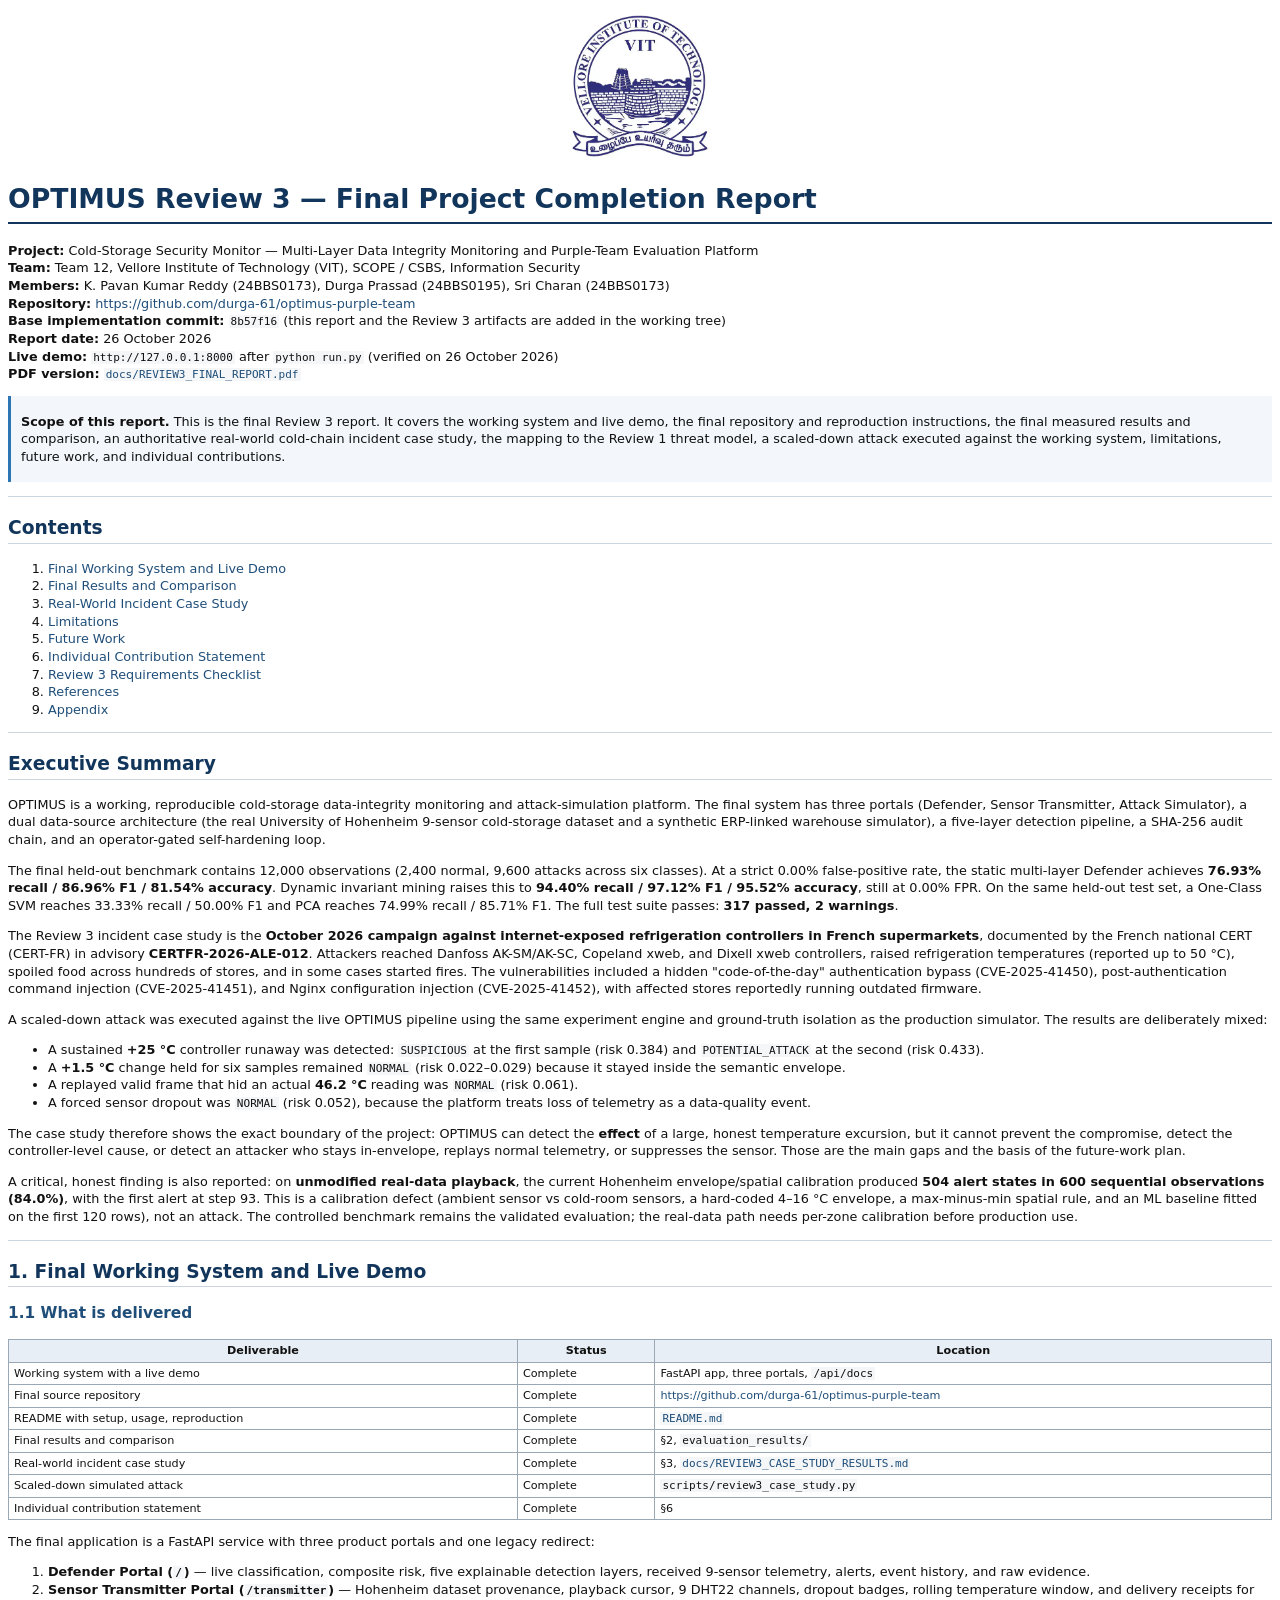
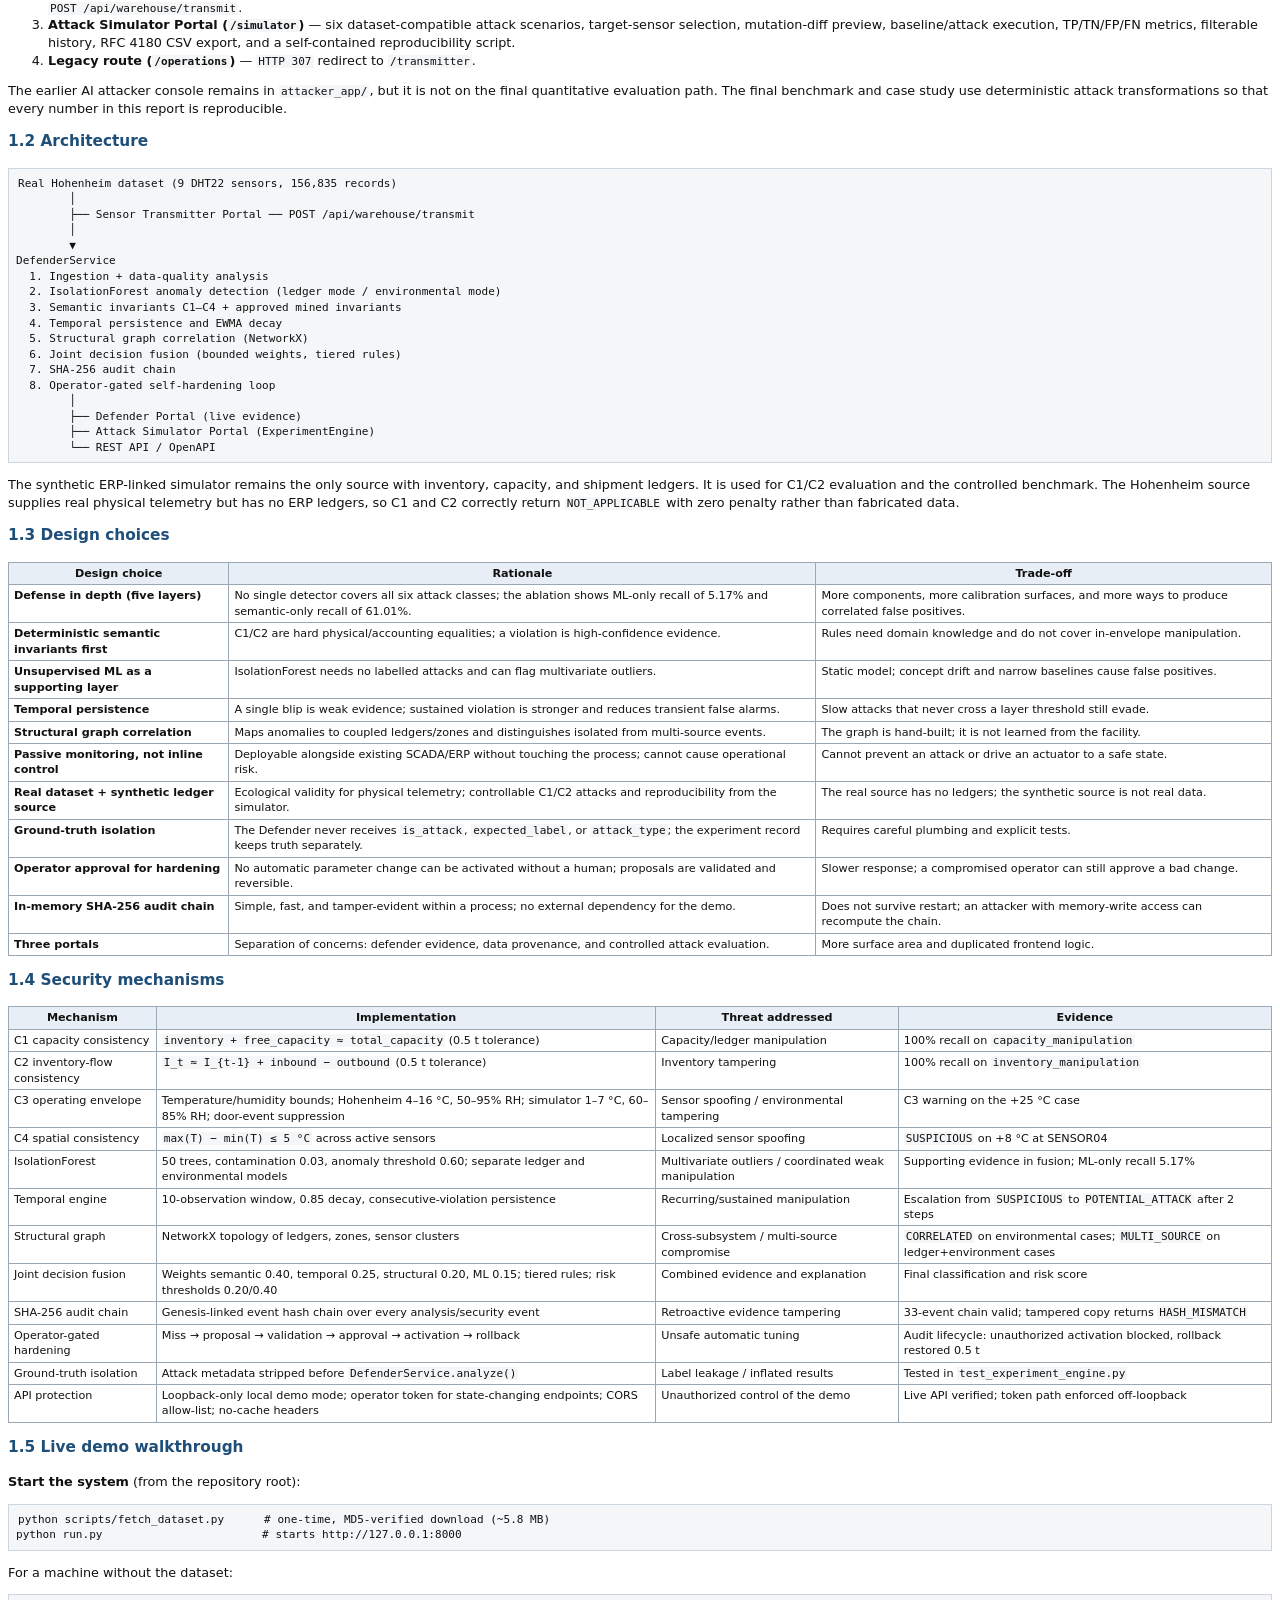
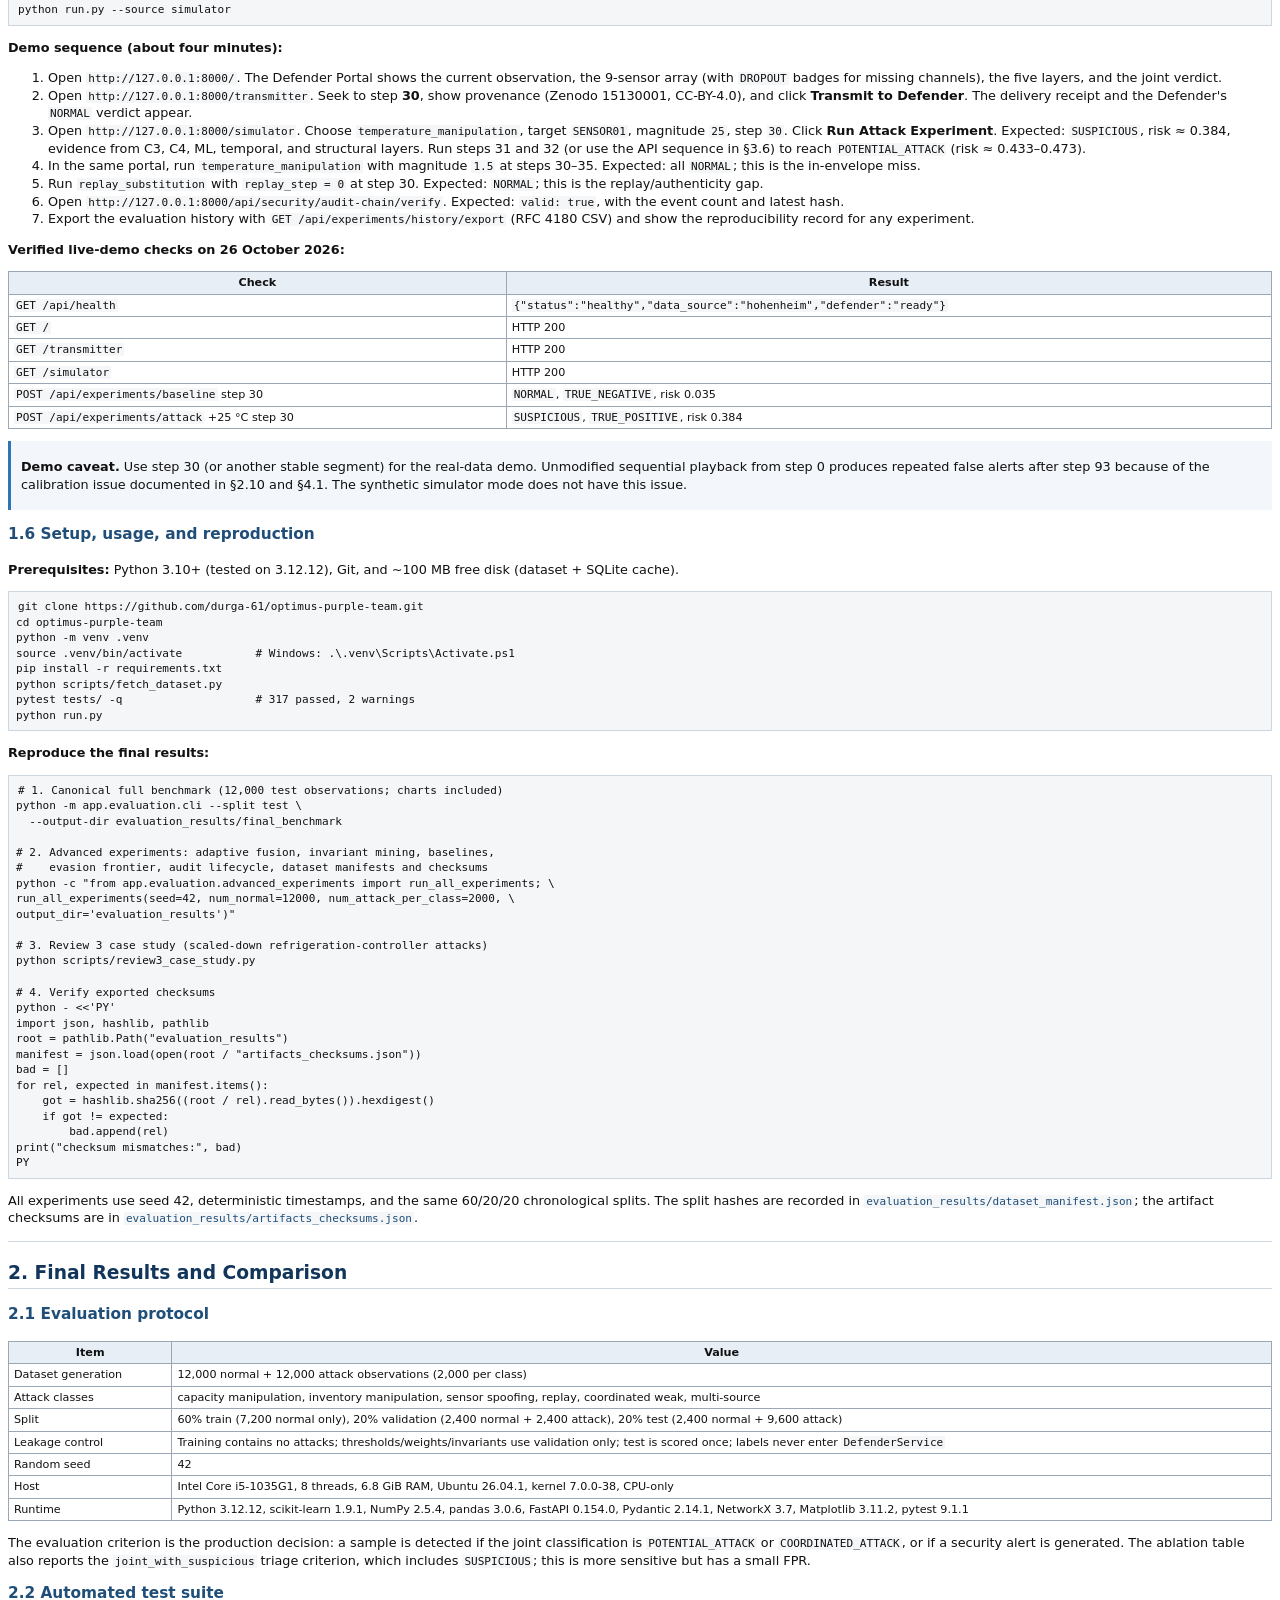
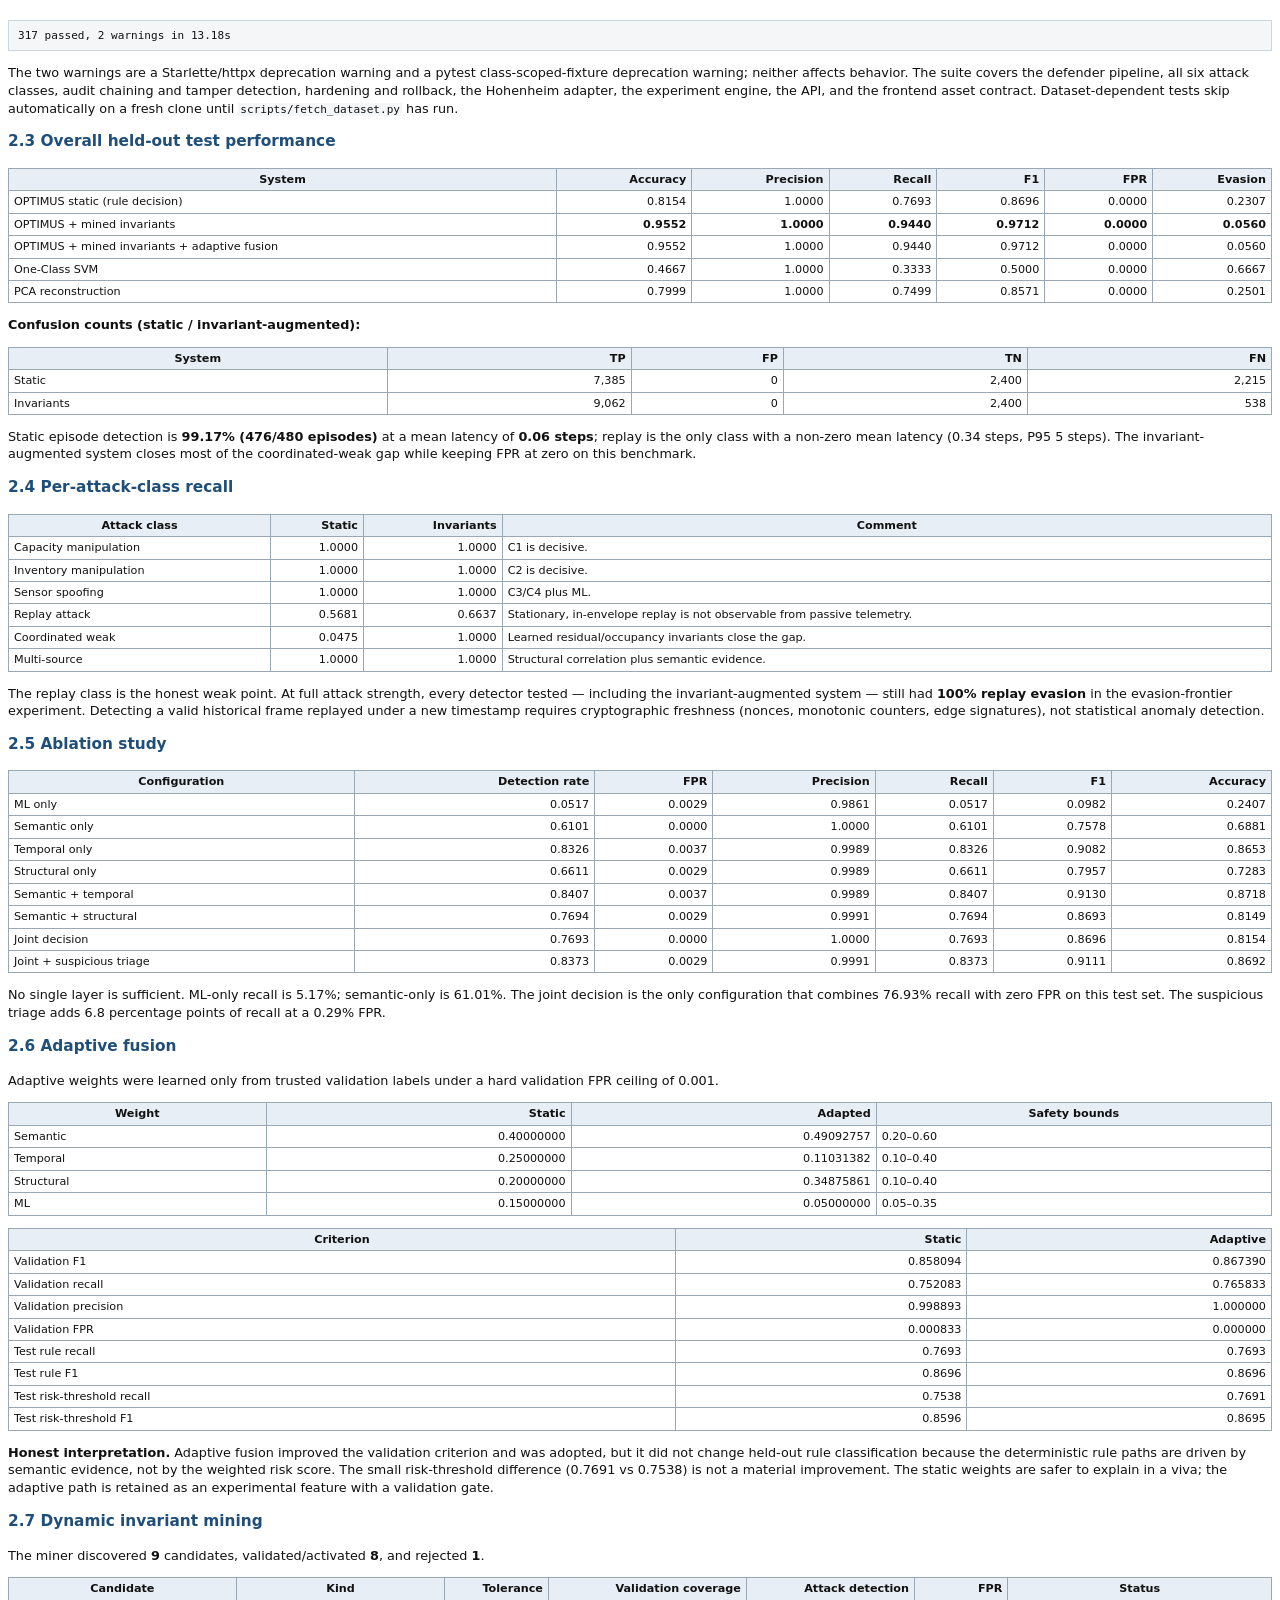
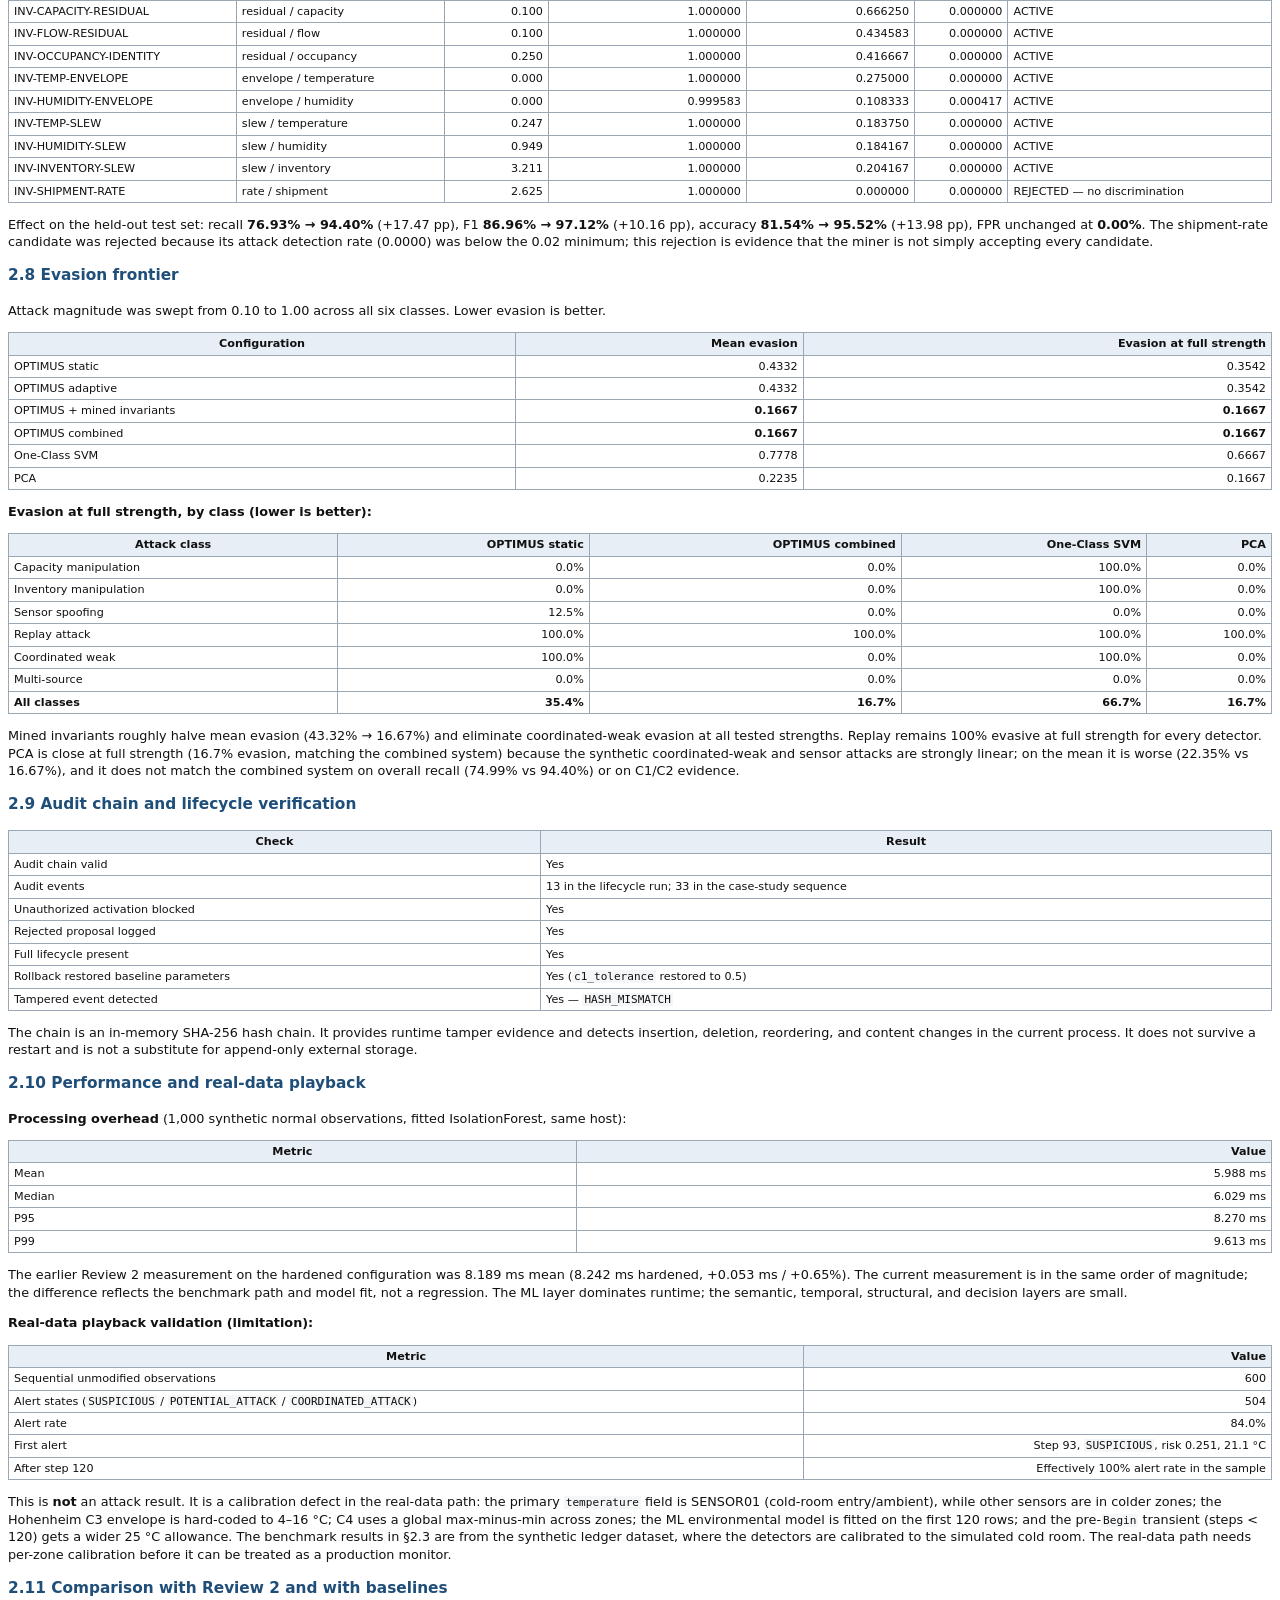
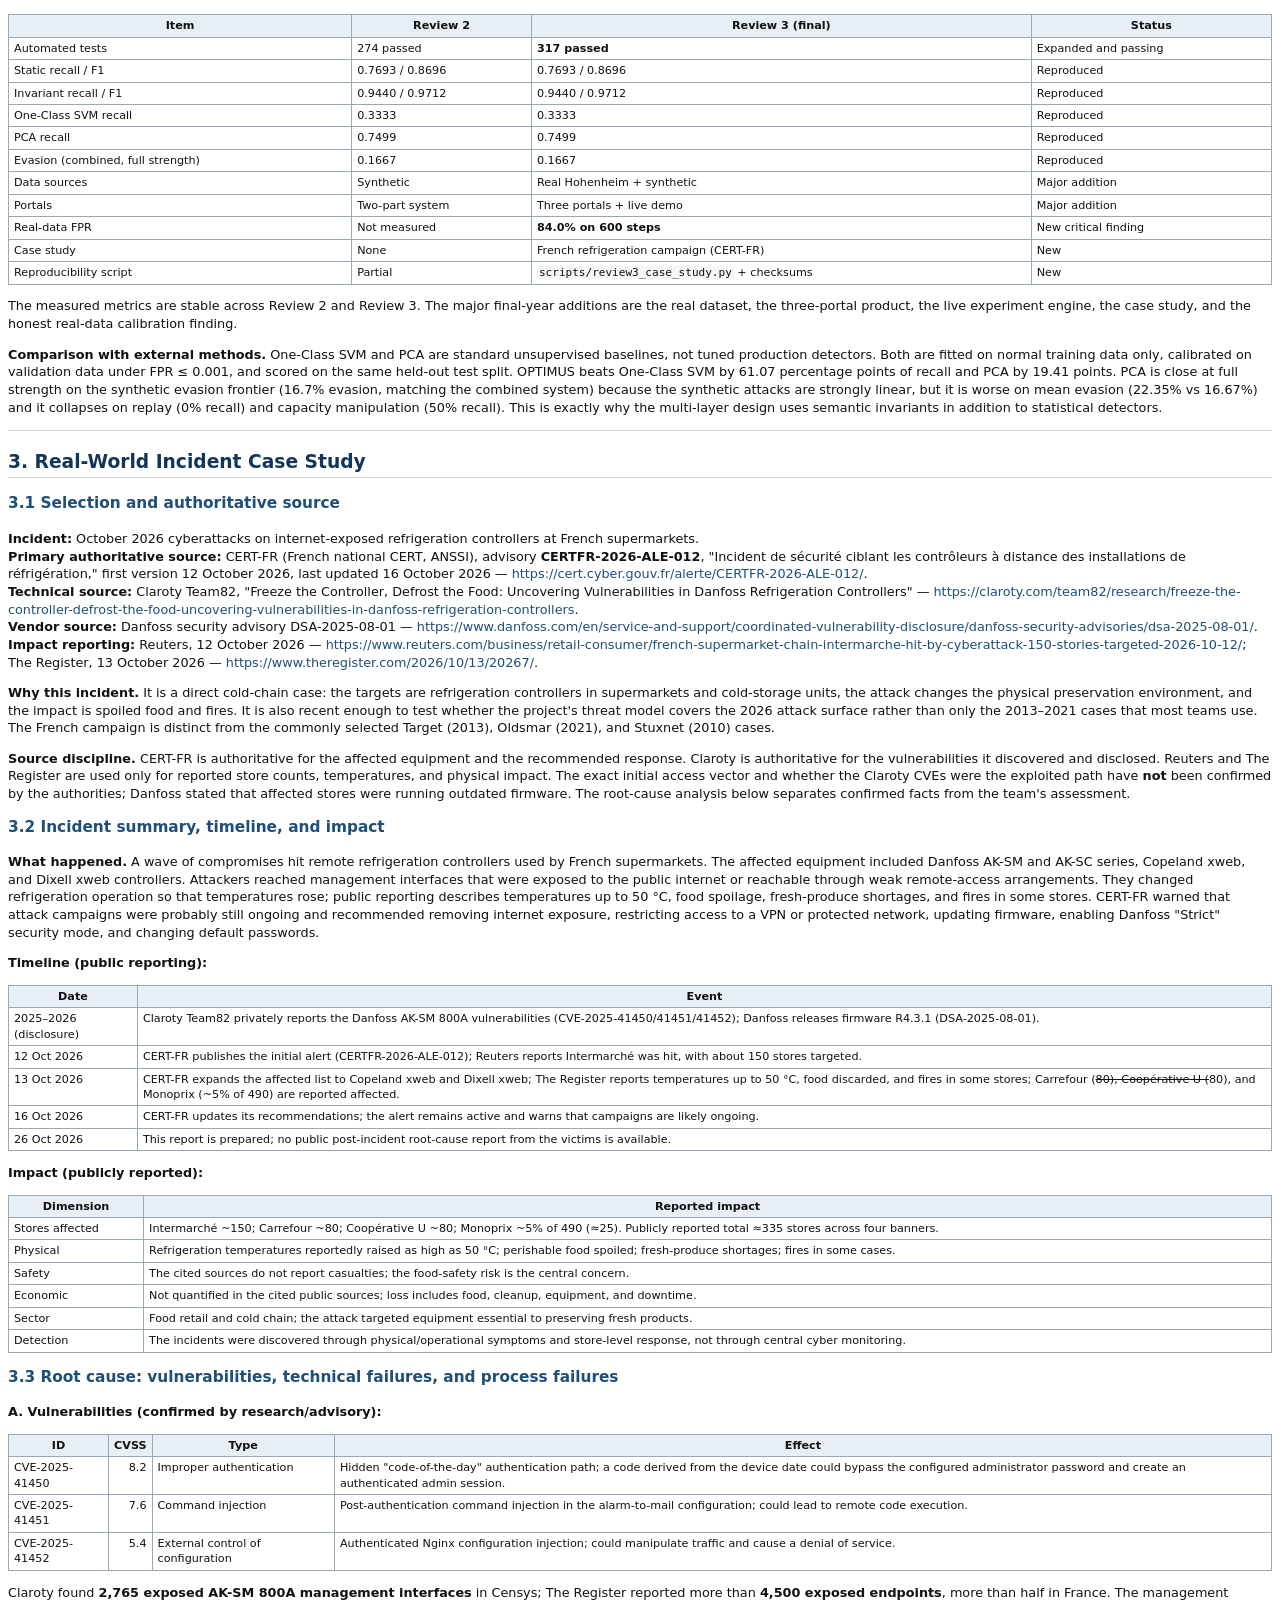
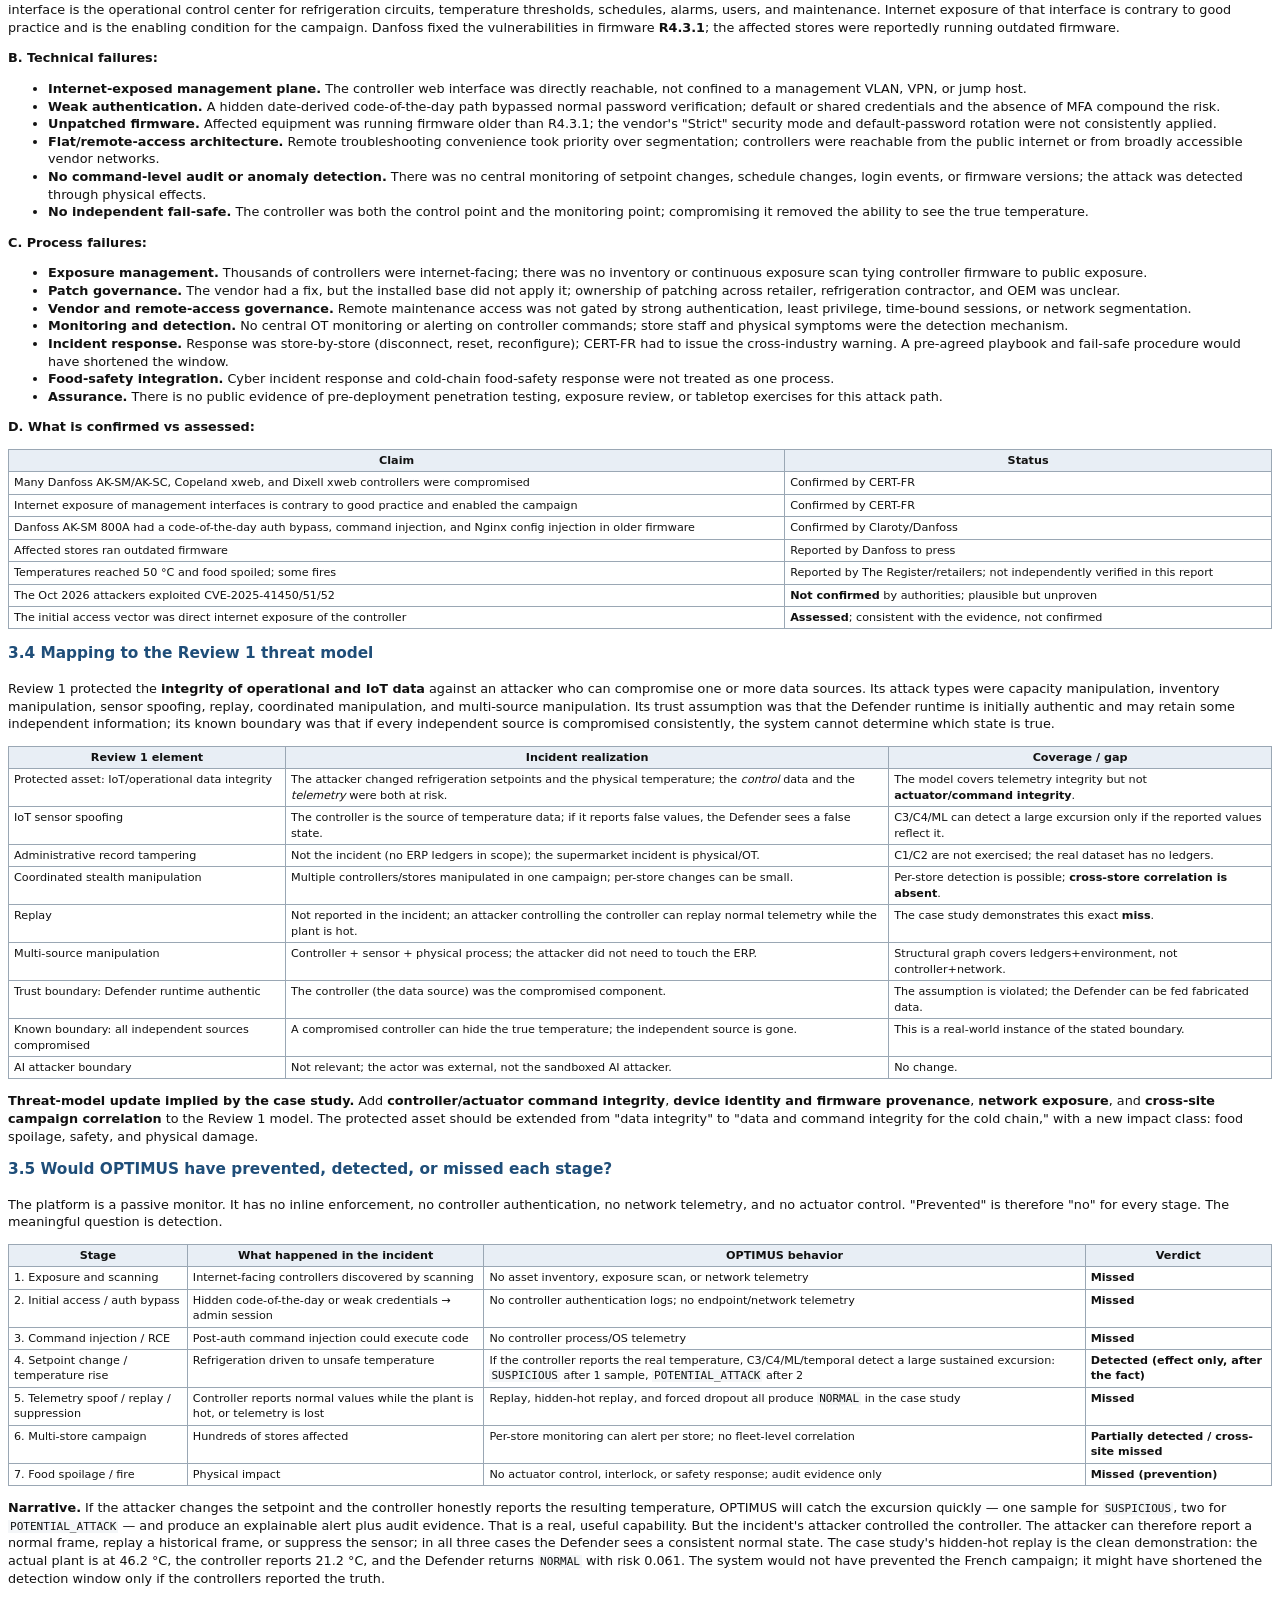
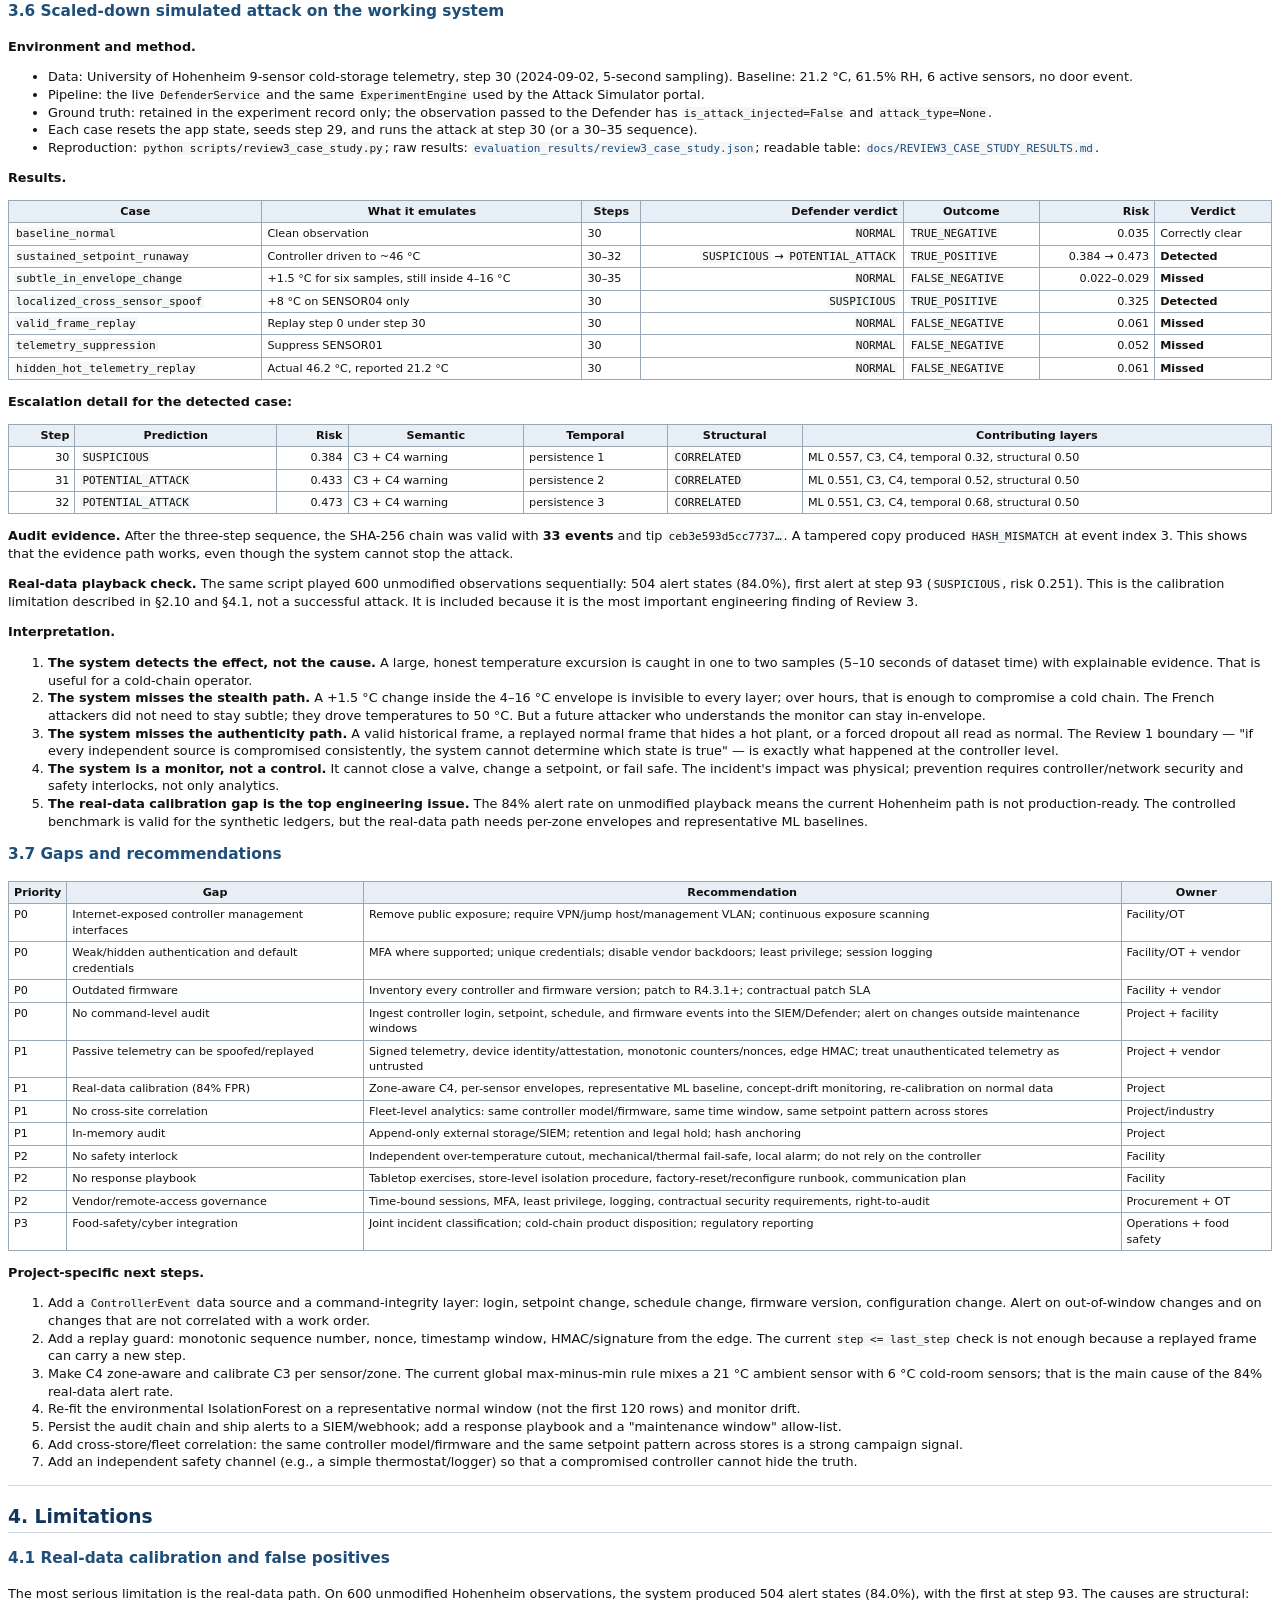
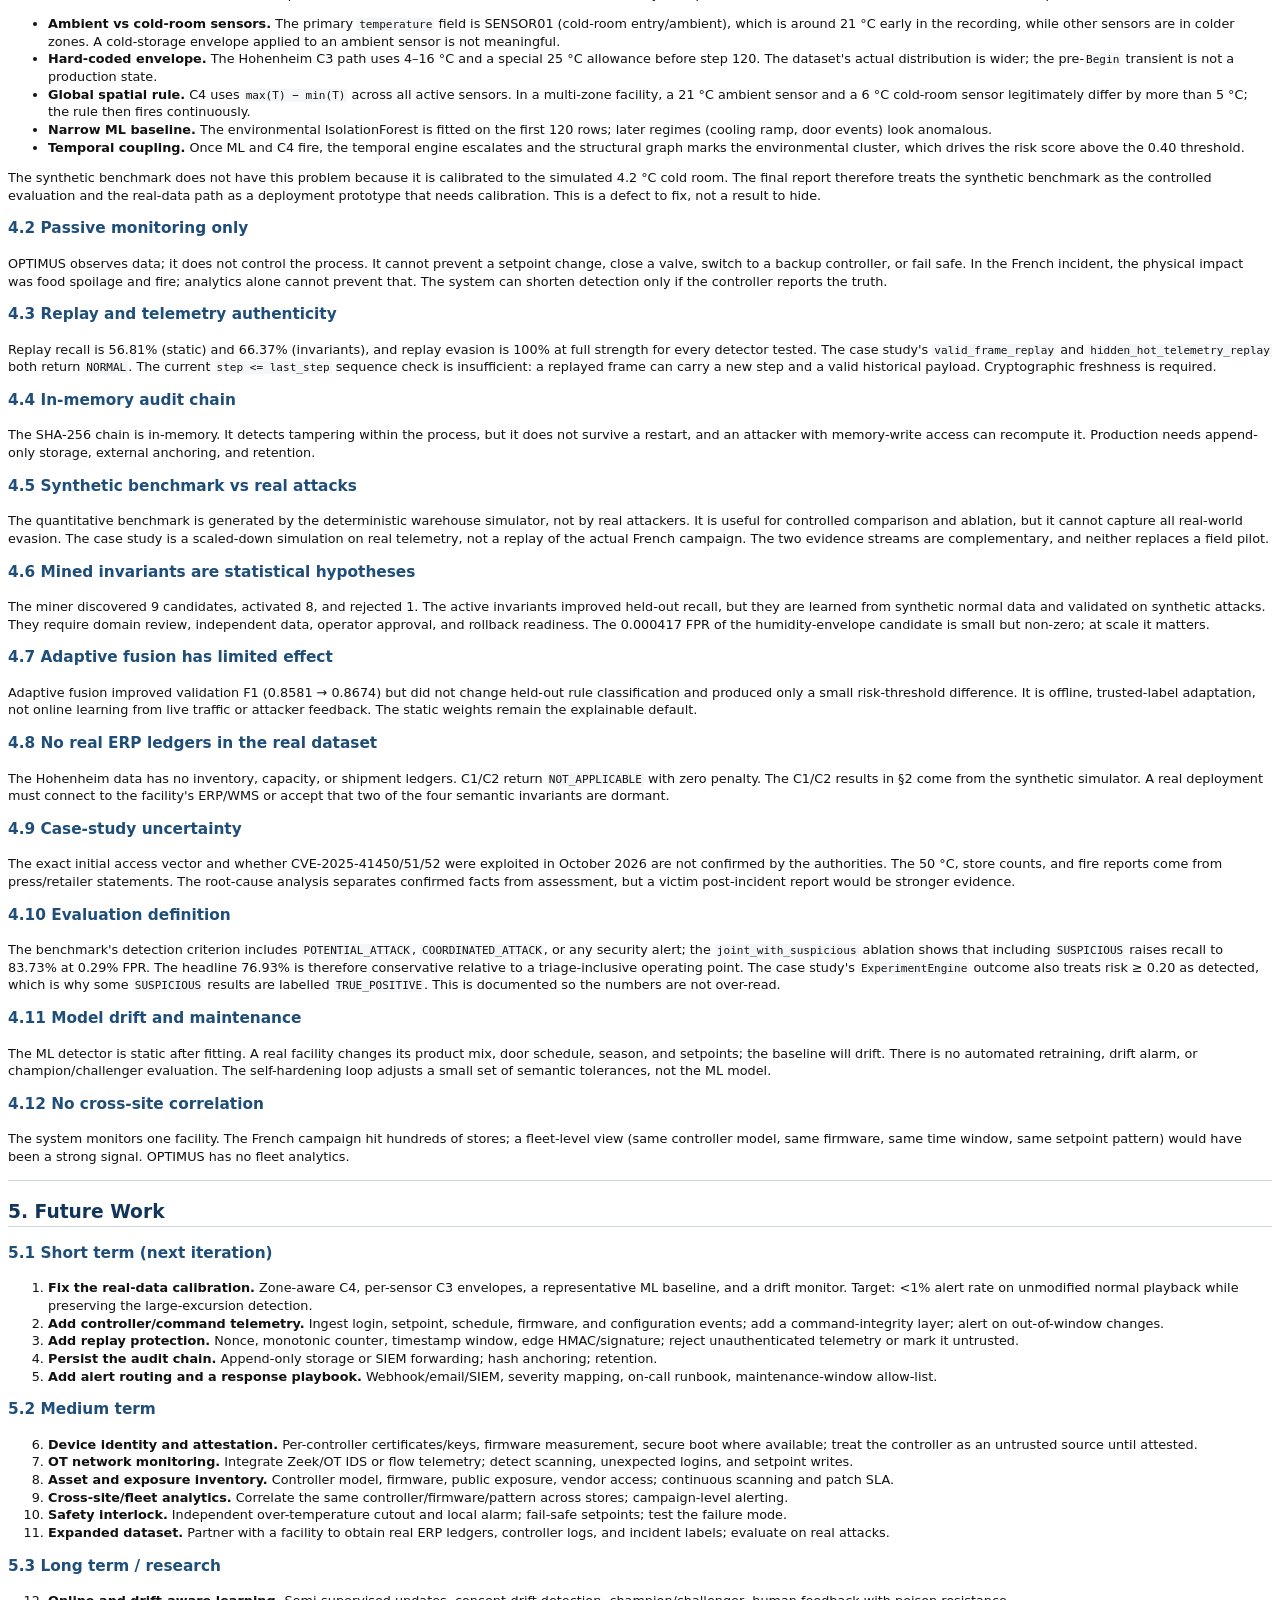
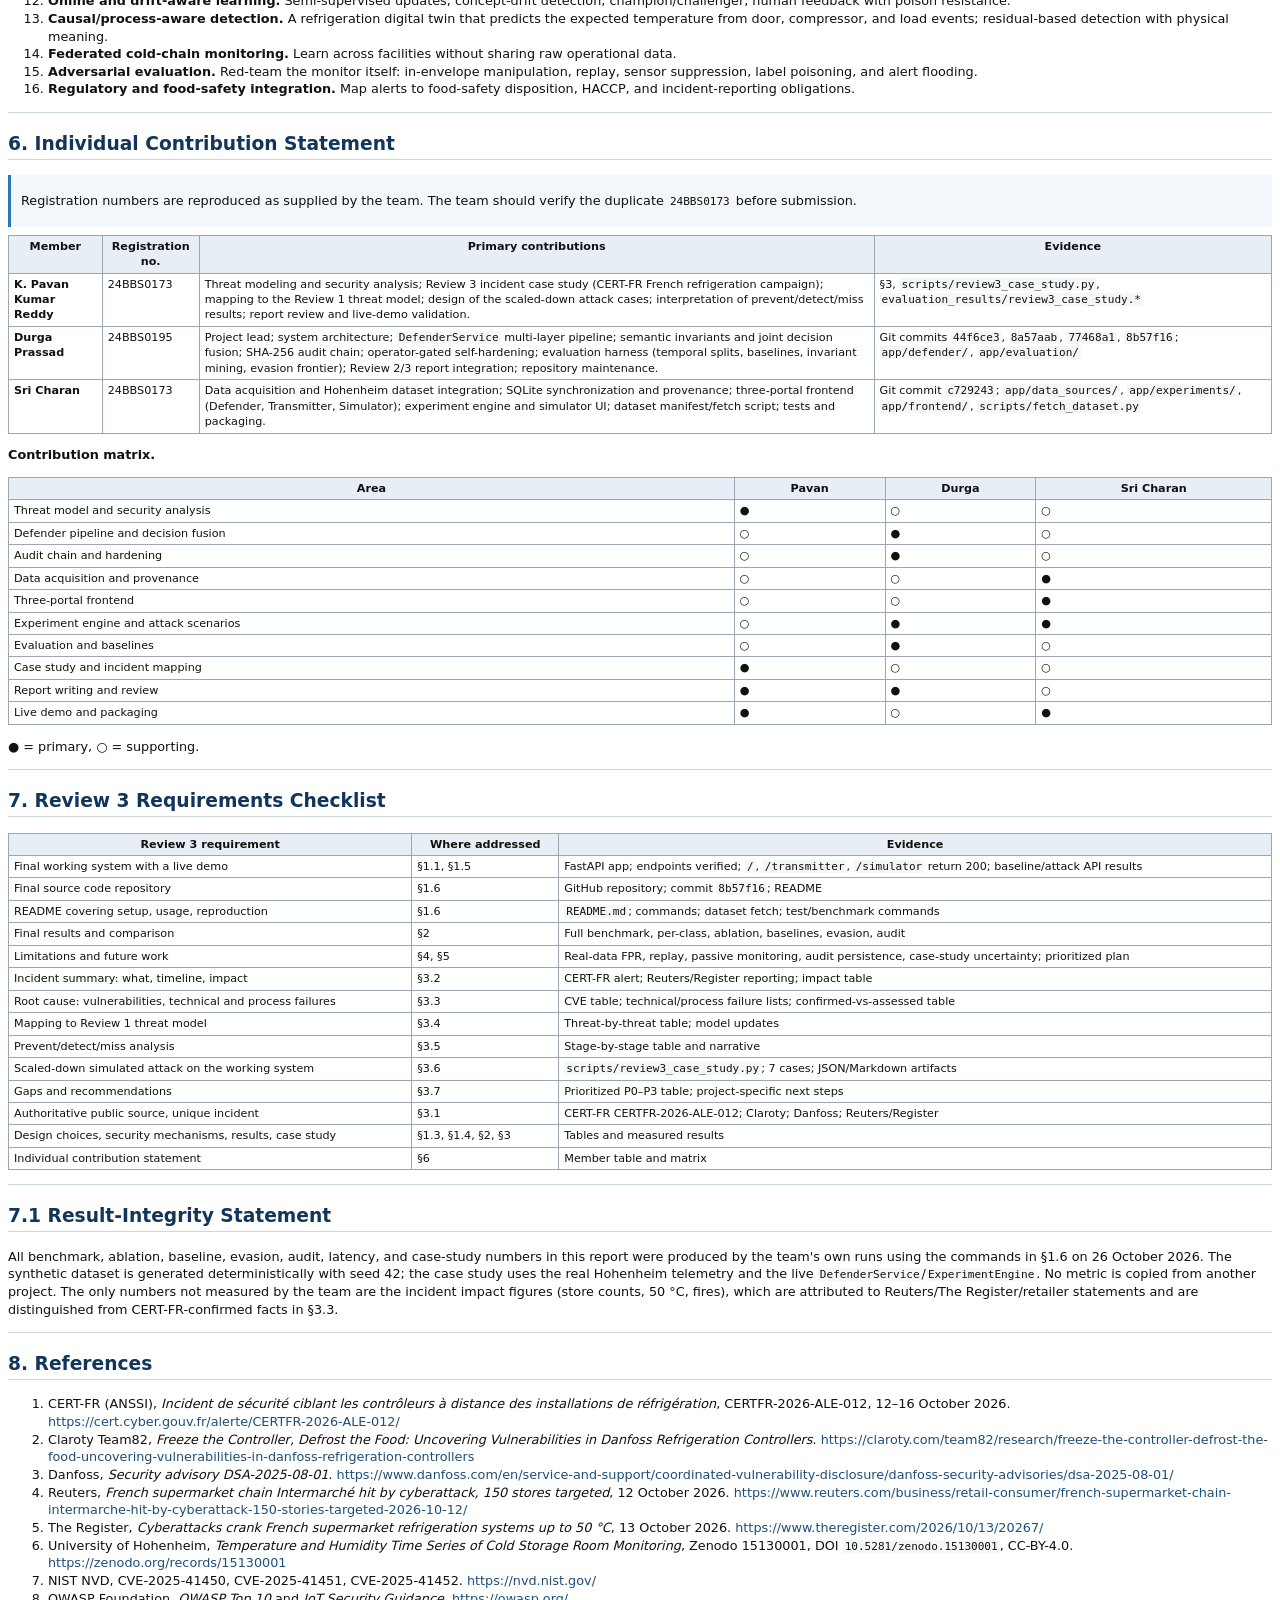
<file: docs/REVIEW3_FINAL_REPORT.html>
<!DOCTYPE html><html><head><meta charset="utf-8"><title>OPTIMUS Review 3 — Final Report</title>
<style>
@page { size: A4; margin: 18mm 16mm; }
body { font-family: "DejaVu Sans", Arial, sans-serif; font-size: 9.6pt; line-height: 1.38; color: #111; max-width: 100%; }
h1 { font-size: 20pt; color: #12355b; border-bottom: 2px solid #12355b; padding-bottom: 4px; }
h2 { font-size: 14pt; color: #12355b; margin-top: 18px; border-bottom: 1px solid #ccd6e0; padding-bottom: 2px; }
h3 { font-size: 11.5pt; color: #1f4e79; margin-top: 14px; }
h4 { font-size: 10.5pt; color: #1f4e79; }
table { border-collapse: collapse; width: 100%; margin: 8px 0 12px 0; font-size: 8.4pt; page-break-inside: auto; }
th, td { border: 0.5px solid #9aa7b4; padding: 3px 5px; vertical-align: top; }
th { background: #e8eef5; font-weight: bold; }
tr { page-break-inside: avoid; }
code { font-family: "DejaVu Sans Mono", monospace; font-size: 8.3pt; background: #f4f6f8; padding: 0 2px; }
pre { background: #f4f6f8; border: 0.5px solid #ccd6e0; padding: 7px; font-size: 7.9pt; white-space: pre-wrap; page-break-inside: avoid; }
blockquote { border-left: 3px solid #2e75b6; margin: 8px 0; padding: 4px 10px; background: #f3f7fb; }
a { color: #1f4e79; text-decoration: none; }
hr { border: none; border-top: 1px solid #ccd6e0; margin: 14px 0; }
img { max-width: 150px; height: auto; }
</style>
</head><body><p align="center">
  <img src="assets/vit_logo.png" alt="VIT logo" width="140">
</p>

<h1>OPTIMUS Review 3 — Final Project Completion Report</h1>
<p><strong>Project:</strong> Cold-Storage Security Monitor — Multi-Layer Data Integrity Monitoring and Purple-Team Evaluation Platform<br><strong>Team:</strong> Team 12, Vellore Institute of Technology (VIT), SCOPE / CSBS, Information Security<br><strong>Members:</strong> K. Pavan Kumar Reddy (24BBS0173), Durga Prassad (24BBS0195), Sri Charan (24BBS0173)<br><strong>Repository:</strong> <a href="https://github.com/durga-61/optimus-purple-team">https://github.com/durga-61/optimus-purple-team</a><br><strong>Base implementation commit:</strong> <code>8b57f16</code> (this report and the Review 3 artifacts are added in the working tree)<br><strong>Report date:</strong> 26 October 2026<br><strong>Live demo:</strong> <code>http://127.0.0.1:8000</code> after <code>python run.py</code> (verified on 26 October 2026)<br><strong>PDF version:</strong> <a href="REVIEW3_FINAL_REPORT.pdf"><code>docs/REVIEW3_FINAL_REPORT.pdf</code></a></p>
<blockquote>
<p><strong>Scope of this report.</strong> This is the final Review 3 report. It covers the working system and live demo, the final repository and reproduction instructions, the final measured results and comparison, an authoritative real-world cold-chain incident case study, the mapping to the Review 1 threat model, a scaled-down attack executed against the working system, limitations, future work, and individual contributions.</p>
</blockquote>
<hr>
<h2>Contents</h2>
<ol>
<li><a href="#1-final-working-system-and-live-demo">Final Working System and Live Demo</a></li>
<li><a href="#2-final-results-and-comparison">Final Results and Comparison</a></li>
<li><a href="#3-real-world-incident-case-study">Real-World Incident Case Study</a></li>
<li><a href="#4-limitations">Limitations</a></li>
<li><a href="#5-future-work">Future Work</a></li>
<li><a href="#6-individual-contribution-statement">Individual Contribution Statement</a></li>
<li><a href="#7-review-3-requirements-checklist">Review 3 Requirements Checklist</a></li>
<li><a href="#8-references">References</a></li>
<li><a href="#9-appendix">Appendix</a></li>
</ol>
<hr>
<h2>Executive Summary</h2>
<p>OPTIMUS is a working, reproducible cold-storage data-integrity monitoring and attack-simulation platform. The final system has three portals (Defender, Sensor Transmitter, Attack Simulator), a dual data-source architecture (the real University of Hohenheim 9-sensor cold-storage dataset and a synthetic ERP-linked warehouse simulator), a five-layer detection pipeline, a SHA-256 audit chain, and an operator-gated self-hardening loop.</p>
<p>The final held-out benchmark contains 12,000 observations (2,400 normal, 9,600 attacks across six classes). At a strict 0.00% false-positive rate, the static multi-layer Defender achieves <strong>76.93% recall / 86.96% F1 / 81.54% accuracy</strong>. Dynamic invariant mining raises this to <strong>94.40% recall / 97.12% F1 / 95.52% accuracy</strong>, still at 0.00% FPR. On the same held-out test set, a One-Class SVM reaches 33.33% recall / 50.00% F1 and PCA reaches 74.99% recall / 85.71% F1. The full test suite passes: <strong>317 passed, 2 warnings</strong>.</p>
<p>The Review 3 incident case study is the <strong>October 2026 campaign against internet-exposed refrigeration controllers in French supermarkets</strong>, documented by the French national CERT (CERT-FR) in advisory <strong>CERTFR-2026-ALE-012</strong>. Attackers reached Danfoss AK-SM/AK-SC, Copeland xweb, and Dixell xweb controllers, raised refrigeration temperatures (reported up to 50 °C), spoiled food across hundreds of stores, and in some cases started fires. The vulnerabilities included a hidden &quot;code-of-the-day&quot; authentication bypass (CVE-2025-41450), post-authentication command injection (CVE-2025-41451), and Nginx configuration injection (CVE-2025-41452), with affected stores reportedly running outdated firmware.</p>
<p>A scaled-down attack was executed against the live OPTIMUS pipeline using the same experiment engine and ground-truth isolation as the production simulator. The results are deliberately mixed:</p>
<ul>
<li>A sustained <strong>+25 °C</strong> controller runaway was detected: <code>SUSPICIOUS</code> at the first sample (risk 0.384) and <code>POTENTIAL_ATTACK</code> at the second (risk 0.433).</li>
<li>A <strong>+1.5 °C</strong> change held for six samples remained <code>NORMAL</code> (risk 0.022–0.029) because it stayed inside the semantic envelope.</li>
<li>A replayed valid frame that hid an actual <strong>46.2 °C</strong> reading was <code>NORMAL</code> (risk 0.061).</li>
<li>A forced sensor dropout was <code>NORMAL</code> (risk 0.052), because the platform treats loss of telemetry as a data-quality event.</li>
</ul>
<p>The case study therefore shows the exact boundary of the project: OPTIMUS can detect the <strong>effect</strong> of a large, honest temperature excursion, but it cannot prevent the compromise, detect the controller-level cause, or detect an attacker who stays in-envelope, replays normal telemetry, or suppresses the sensor. Those are the main gaps and the basis of the future-work plan.</p>
<p>A critical, honest finding is also reported: on <strong>unmodified real-data playback</strong>, the current Hohenheim envelope/spatial calibration produced <strong>504 alert states in 600 sequential observations (84.0%)</strong>, with the first alert at step 93. This is a calibration defect (ambient sensor vs cold-room sensors, a hard-coded 4–16 °C envelope, a max-minus-min spatial rule, and an ML baseline fitted on the first 120 rows), not an attack. The controlled benchmark remains the validated evaluation; the real-data path needs per-zone calibration before production use.</p>
<hr>
<h2>1. Final Working System and Live Demo</h2>
<h3>1.1 What is delivered</h3>
<table>
<thead>
<tr>
<th>Deliverable</th>
<th>Status</th>
<th>Location</th>
</tr>
</thead>
<tbody><tr>
<td>Working system with a live demo</td>
<td>Complete</td>
<td>FastAPI app, three portals, <code>/api/docs</code></td>
</tr>
<tr>
<td>Final source repository</td>
<td>Complete</td>
<td><a href="https://github.com/durga-61/optimus-purple-team">https://github.com/durga-61/optimus-purple-team</a></td>
</tr>
<tr>
<td>README with setup, usage, reproduction</td>
<td>Complete</td>
<td><a href="../README.md"><code>README.md</code></a></td>
</tr>
<tr>
<td>Final results and comparison</td>
<td>Complete</td>
<td>§2, <code>evaluation_results/</code></td>
</tr>
<tr>
<td>Real-world incident case study</td>
<td>Complete</td>
<td>§3, <a href="REVIEW3_CASE_STUDY_RESULTS.md"><code>docs/REVIEW3_CASE_STUDY_RESULTS.md</code></a></td>
</tr>
<tr>
<td>Scaled-down simulated attack</td>
<td>Complete</td>
<td><code>scripts/review3_case_study.py</code></td>
</tr>
<tr>
<td>Individual contribution statement</td>
<td>Complete</td>
<td>§6</td>
</tr>
</tbody></table>
<p>The final application is a FastAPI service with three product portals and one legacy redirect:</p>
<ol>
<li><strong>Defender Portal (<code>/</code>)</strong> — live classification, composite risk, five explainable detection layers, received 9-sensor telemetry, alerts, event history, and raw evidence.</li>
<li><strong>Sensor Transmitter Portal (<code>/transmitter</code>)</strong> — Hohenheim dataset provenance, playback cursor, 9 DHT22 channels, dropout badges, rolling temperature window, and delivery receipts for <code>POST /api/warehouse/transmit</code>.</li>
<li><strong>Attack Simulator Portal (<code>/simulator</code>)</strong> — six dataset-compatible attack scenarios, target-sensor selection, mutation-diff preview, baseline/attack execution, TP/TN/FP/FN metrics, filterable history, RFC 4180 CSV export, and a self-contained reproducibility script.</li>
<li><strong>Legacy route (<code>/operations</code>)</strong> — <code>HTTP 307</code> redirect to <code>/transmitter</code>.</li>
</ol>
<p>The earlier AI attacker console remains in <code>attacker_app/</code>, but it is not on the final quantitative evaluation path. The final benchmark and case study use deterministic attack transformations so that every number in this report is reproducible.</p>
<h3>1.2 Architecture</h3>
<pre><code class="language-text">Real Hohenheim dataset (9 DHT22 sensors, 156,835 records)
        │
        ├── Sensor Transmitter Portal ── POST /api/warehouse/transmit
        │
        ▼
DefenderService
  1. Ingestion + data-quality analysis
  2. IsolationForest anomaly detection (ledger mode / environmental mode)
  3. Semantic invariants C1–C4 + approved mined invariants
  4. Temporal persistence and EWMA decay
  5. Structural graph correlation (NetworkX)
  6. Joint decision fusion (bounded weights, tiered rules)
  7. SHA-256 audit chain
  8. Operator-gated self-hardening loop
        │
        ├── Defender Portal (live evidence)
        ├── Attack Simulator Portal (ExperimentEngine)
        └── REST API / OpenAPI
</code></pre>
<p>The synthetic ERP-linked simulator remains the only source with inventory, capacity, and shipment ledgers. It is used for C1/C2 evaluation and the controlled benchmark. The Hohenheim source supplies real physical telemetry but has no ERP ledgers, so C1 and C2 correctly return <code>NOT_APPLICABLE</code> with zero penalty rather than fabricated data.</p>
<h3>1.3 Design choices</h3>
<table>
<thead>
<tr>
<th>Design choice</th>
<th>Rationale</th>
<th>Trade-off</th>
</tr>
</thead>
<tbody><tr>
<td><strong>Defense in depth (five layers)</strong></td>
<td>No single detector covers all six attack classes; the ablation shows ML-only recall of 5.17% and semantic-only recall of 61.01%.</td>
<td>More components, more calibration surfaces, and more ways to produce correlated false positives.</td>
</tr>
<tr>
<td><strong>Deterministic semantic invariants first</strong></td>
<td>C1/C2 are hard physical/accounting equalities; a violation is high-confidence evidence.</td>
<td>Rules need domain knowledge and do not cover in-envelope manipulation.</td>
</tr>
<tr>
<td><strong>Unsupervised ML as a supporting layer</strong></td>
<td>IsolationForest needs no labelled attacks and can flag multivariate outliers.</td>
<td>Static model; concept drift and narrow baselines cause false positives.</td>
</tr>
<tr>
<td><strong>Temporal persistence</strong></td>
<td>A single blip is weak evidence; sustained violation is stronger and reduces transient false alarms.</td>
<td>Slow attacks that never cross a layer threshold still evade.</td>
</tr>
<tr>
<td><strong>Structural graph correlation</strong></td>
<td>Maps anomalies to coupled ledgers/zones and distinguishes isolated from multi-source events.</td>
<td>The graph is hand-built; it is not learned from the facility.</td>
</tr>
<tr>
<td><strong>Passive monitoring, not inline control</strong></td>
<td>Deployable alongside existing SCADA/ERP without touching the process; cannot cause operational risk.</td>
<td>Cannot prevent an attack or drive an actuator to a safe state.</td>
</tr>
<tr>
<td><strong>Real dataset + synthetic ledger source</strong></td>
<td>Ecological validity for physical telemetry; controllable C1/C2 attacks and reproducibility from the simulator.</td>
<td>The real source has no ledgers; the synthetic source is not real data.</td>
</tr>
<tr>
<td><strong>Ground-truth isolation</strong></td>
<td>The Defender never receives <code>is_attack</code>, <code>expected_label</code>, or <code>attack_type</code>; the experiment record keeps truth separately.</td>
<td>Requires careful plumbing and explicit tests.</td>
</tr>
<tr>
<td><strong>Operator approval for hardening</strong></td>
<td>No automatic parameter change can be activated without a human; proposals are validated and reversible.</td>
<td>Slower response; a compromised operator can still approve a bad change.</td>
</tr>
<tr>
<td><strong>In-memory SHA-256 audit chain</strong></td>
<td>Simple, fast, and tamper-evident within a process; no external dependency for the demo.</td>
<td>Does not survive restart; an attacker with memory-write access can recompute the chain.</td>
</tr>
<tr>
<td><strong>Three portals</strong></td>
<td>Separation of concerns: defender evidence, data provenance, and controlled attack evaluation.</td>
<td>More surface area and duplicated frontend logic.</td>
</tr>
</tbody></table>
<h3>1.4 Security mechanisms</h3>
<table>
<thead>
<tr>
<th>Mechanism</th>
<th>Implementation</th>
<th>Threat addressed</th>
<th>Evidence</th>
</tr>
</thead>
<tbody><tr>
<td>C1 capacity consistency</td>
<td><code>inventory + free_capacity ≈ total_capacity</code> (0.5 t tolerance)</td>
<td>Capacity/ledger manipulation</td>
<td>100% recall on <code>capacity_manipulation</code></td>
</tr>
<tr>
<td>C2 inventory-flow consistency</td>
<td><code>I_t ≈ I_{t-1} + inbound − outbound</code> (0.5 t tolerance)</td>
<td>Inventory tampering</td>
<td>100% recall on <code>inventory_manipulation</code></td>
</tr>
<tr>
<td>C3 operating envelope</td>
<td>Temperature/humidity bounds; Hohenheim 4–16 °C, 50–95% RH; simulator 1–7 °C, 60–85% RH; door-event suppression</td>
<td>Sensor spoofing / environmental tampering</td>
<td>C3 warning on the +25 °C case</td>
</tr>
<tr>
<td>C4 spatial consistency</td>
<td><code>max(T) − min(T) ≤ 5 °C</code> across active sensors</td>
<td>Localized sensor spoofing</td>
<td><code>SUSPICIOUS</code> on +8 °C at SENSOR04</td>
</tr>
<tr>
<td>IsolationForest</td>
<td>50 trees, contamination 0.03, anomaly threshold 0.60; separate ledger and environmental models</td>
<td>Multivariate outliers / coordinated weak manipulation</td>
<td>Supporting evidence in fusion; ML-only recall 5.17%</td>
</tr>
<tr>
<td>Temporal engine</td>
<td>10-observation window, 0.85 decay, consecutive-violation persistence</td>
<td>Recurring/sustained manipulation</td>
<td>Escalation from <code>SUSPICIOUS</code> to <code>POTENTIAL_ATTACK</code> after 2 steps</td>
</tr>
<tr>
<td>Structural graph</td>
<td>NetworkX topology of ledgers, zones, sensor clusters</td>
<td>Cross-subsystem / multi-source compromise</td>
<td><code>CORRELATED</code> on environmental cases; <code>MULTI_SOURCE</code> on ledger+environment cases</td>
</tr>
<tr>
<td>Joint decision fusion</td>
<td>Weights semantic 0.40, temporal 0.25, structural 0.20, ML 0.15; tiered rules; risk thresholds 0.20/0.40</td>
<td>Combined evidence and explanation</td>
<td>Final classification and risk score</td>
</tr>
<tr>
<td>SHA-256 audit chain</td>
<td>Genesis-linked event hash chain over every analysis/security event</td>
<td>Retroactive evidence tampering</td>
<td>33-event chain valid; tampered copy returns <code>HASH_MISMATCH</code></td>
</tr>
<tr>
<td>Operator-gated hardening</td>
<td>Miss → proposal → validation → approval → activation → rollback</td>
<td>Unsafe automatic tuning</td>
<td>Audit lifecycle: unauthorized activation blocked, rollback restored 0.5 t</td>
</tr>
<tr>
<td>Ground-truth isolation</td>
<td>Attack metadata stripped before <code>DefenderService.analyze()</code></td>
<td>Label leakage / inflated results</td>
<td>Tested in <code>test_experiment_engine.py</code></td>
</tr>
<tr>
<td>API protection</td>
<td>Loopback-only local demo mode; operator token for state-changing endpoints; CORS allow-list; no-cache headers</td>
<td>Unauthorized control of the demo</td>
<td>Live API verified; token path enforced off-loopback</td>
</tr>
</tbody></table>
<h3>1.5 Live demo walkthrough</h3>
<p><strong>Start the system</strong> (from the repository root):</p>
<pre><code class="language-bash">python scripts/fetch_dataset.py      # one-time, MD5-verified download (~5.8 MB)
python run.py                        # starts http://127.0.0.1:8000
</code></pre>
<p>For a machine without the dataset:</p>
<pre><code class="language-bash">python run.py --source simulator
</code></pre>
<p><strong>Demo sequence (about four minutes):</strong></p>
<ol>
<li>Open <code>http://127.0.0.1:8000/</code>. The Defender Portal shows the current observation, the 9-sensor array (with <code>DROPOUT</code> badges for missing channels), the five layers, and the joint verdict.</li>
<li>Open <code>http://127.0.0.1:8000/transmitter</code>. Seek to step <strong>30</strong>, show provenance (Zenodo 15130001, CC-BY-4.0), and click <strong>Transmit to Defender</strong>. The delivery receipt and the Defender&#39;s <code>NORMAL</code> verdict appear.</li>
<li>Open <code>http://127.0.0.1:8000/simulator</code>. Choose <code>temperature_manipulation</code>, target <code>SENSOR01</code>, magnitude <code>25</code>, step <code>30</code>. Click <strong>Run Attack Experiment</strong>. Expected: <code>SUSPICIOUS</code>, risk ≈ 0.384, evidence from C3, C4, ML, temporal, and structural layers. Run steps 31 and 32 (or use the API sequence in §3.6) to reach <code>POTENTIAL_ATTACK</code> (risk ≈ 0.433–0.473).</li>
<li>In the same portal, run <code>temperature_manipulation</code> with magnitude <code>1.5</code> at steps 30–35. Expected: all <code>NORMAL</code>; this is the in-envelope miss.</li>
<li>Run <code>replay_substitution</code> with <code>replay_step = 0</code> at step 30. Expected: <code>NORMAL</code>; this is the replay/authenticity gap.</li>
<li>Open <code>http://127.0.0.1:8000/api/security/audit-chain/verify</code>. Expected: <code>valid: true</code>, with the event count and latest hash.</li>
<li>Export the evaluation history with <code>GET /api/experiments/history/export</code> (RFC 4180 CSV) and show the reproducibility record for any experiment.</li>
</ol>
<p><strong>Verified live-demo checks on 26 October 2026:</strong></p>
<table>
<thead>
<tr>
<th>Check</th>
<th>Result</th>
</tr>
</thead>
<tbody><tr>
<td><code>GET /api/health</code></td>
<td><code>{&quot;status&quot;:&quot;healthy&quot;,&quot;data_source&quot;:&quot;hohenheim&quot;,&quot;defender&quot;:&quot;ready&quot;}</code></td>
</tr>
<tr>
<td><code>GET /</code></td>
<td>HTTP 200</td>
</tr>
<tr>
<td><code>GET /transmitter</code></td>
<td>HTTP 200</td>
</tr>
<tr>
<td><code>GET /simulator</code></td>
<td>HTTP 200</td>
</tr>
<tr>
<td><code>POST /api/experiments/baseline</code> step 30</td>
<td><code>NORMAL</code>, <code>TRUE_NEGATIVE</code>, risk 0.035</td>
</tr>
<tr>
<td><code>POST /api/experiments/attack</code> +25 °C step 30</td>
<td><code>SUSPICIOUS</code>, <code>TRUE_POSITIVE</code>, risk 0.384</td>
</tr>
</tbody></table>
<blockquote>
<p><strong>Demo caveat.</strong> Use step 30 (or another stable segment) for the real-data demo. Unmodified sequential playback from step 0 produces repeated false alerts after step 93 because of the calibration issue documented in §2.10 and §4.1. The synthetic simulator mode does not have this issue.</p>
</blockquote>
<h3>1.6 Setup, usage, and reproduction</h3>
<p><strong>Prerequisites:</strong> Python 3.10+ (tested on 3.12.12), Git, and ~100 MB free disk (dataset + SQLite cache).</p>
<pre><code class="language-bash">git clone https://github.com/durga-61/optimus-purple-team.git
cd optimus-purple-team
python -m venv .venv
source .venv/bin/activate           # Windows: .\.venv\Scripts\Activate.ps1
pip install -r requirements.txt
python scripts/fetch_dataset.py
pytest tests/ -q                    # 317 passed, 2 warnings
python run.py
</code></pre>
<p><strong>Reproduce the final results:</strong></p>
<pre><code class="language-bash"># 1. Canonical full benchmark (12,000 test observations; charts included)
python -m app.evaluation.cli --split test \
  --output-dir evaluation_results/final_benchmark

# 2. Advanced experiments: adaptive fusion, invariant mining, baselines,
#    evasion frontier, audit lifecycle, dataset manifests and checksums
python -c &quot;from app.evaluation.advanced_experiments import run_all_experiments; \
run_all_experiments(seed=42, num_normal=12000, num_attack_per_class=2000, \
output_dir=&#39;evaluation_results&#39;)&quot;

# 3. Review 3 case study (scaled-down refrigeration-controller attacks)
python scripts/review3_case_study.py

# 4. Verify exported checksums
python - &lt;&lt;&#39;PY&#39;
import json, hashlib, pathlib
root = pathlib.Path(&quot;evaluation_results&quot;)
manifest = json.load(open(root / &quot;artifacts_checksums.json&quot;))
bad = []
for rel, expected in manifest.items():
    got = hashlib.sha256((root / rel).read_bytes()).hexdigest()
    if got != expected:
        bad.append(rel)
print(&quot;checksum mismatches:&quot;, bad)
PY
</code></pre>
<p>All experiments use seed 42, deterministic timestamps, and the same 60/20/20 chronological splits. The split hashes are recorded in <a href="../evaluation_results/dataset_manifest.json"><code>evaluation_results/dataset_manifest.json</code></a>; the artifact checksums are in <a href="../evaluation_results/artifacts_checksums.json"><code>evaluation_results/artifacts_checksums.json</code></a>.</p>
<hr>
<h2>2. Final Results and Comparison</h2>
<h3>2.1 Evaluation protocol</h3>
<table>
<thead>
<tr>
<th>Item</th>
<th>Value</th>
</tr>
</thead>
<tbody><tr>
<td>Dataset generation</td>
<td>12,000 normal + 12,000 attack observations (2,000 per class)</td>
</tr>
<tr>
<td>Attack classes</td>
<td>capacity manipulation, inventory manipulation, sensor spoofing, replay, coordinated weak, multi-source</td>
</tr>
<tr>
<td>Split</td>
<td>60% train (7,200 normal only), 20% validation (2,400 normal + 2,400 attack), 20% test (2,400 normal + 9,600 attack)</td>
</tr>
<tr>
<td>Leakage control</td>
<td>Training contains no attacks; thresholds/weights/invariants use validation only; test is scored once; labels never enter <code>DefenderService</code></td>
</tr>
<tr>
<td>Random seed</td>
<td>42</td>
</tr>
<tr>
<td>Host</td>
<td>Intel Core i5-1035G1, 8 threads, 6.8 GiB RAM, Ubuntu 26.04.1, kernel 7.0.0-38, CPU-only</td>
</tr>
<tr>
<td>Runtime</td>
<td>Python 3.12.12, scikit-learn 1.9.1, NumPy 2.5.4, pandas 3.0.6, FastAPI 0.154.0, Pydantic 2.14.1, NetworkX 3.7, Matplotlib 3.11.2, pytest 9.1.1</td>
</tr>
</tbody></table>
<p>The evaluation criterion is the production decision: a sample is detected if the joint classification is <code>POTENTIAL_ATTACK</code> or <code>COORDINATED_ATTACK</code>, or if a security alert is generated. The ablation table also reports the <code>joint_with_suspicious</code> triage criterion, which includes <code>SUSPICIOUS</code>; this is more sensitive but has a small FPR.</p>
<h3>2.2 Automated test suite</h3>
<pre><code class="language-text">317 passed, 2 warnings in 13.18s
</code></pre>
<p>The two warnings are a Starlette/httpx deprecation warning and a pytest class-scoped-fixture deprecation warning; neither affects behavior. The suite covers the defender pipeline, all six attack classes, audit chaining and tamper detection, hardening and rollback, the Hohenheim adapter, the experiment engine, the API, and the frontend asset contract. Dataset-dependent tests skip automatically on a fresh clone until <code>scripts/fetch_dataset.py</code> has run.</p>
<h3>2.3 Overall held-out test performance</h3>
<table>
<thead>
<tr>
<th>System</th>
<th align="right">Accuracy</th>
<th align="right">Precision</th>
<th align="right">Recall</th>
<th align="right">F1</th>
<th align="right">FPR</th>
<th align="right">Evasion</th>
</tr>
</thead>
<tbody><tr>
<td>OPTIMUS static (rule decision)</td>
<td align="right">0.8154</td>
<td align="right">1.0000</td>
<td align="right">0.7693</td>
<td align="right">0.8696</td>
<td align="right">0.0000</td>
<td align="right">0.2307</td>
</tr>
<tr>
<td>OPTIMUS + mined invariants</td>
<td align="right"><strong>0.9552</strong></td>
<td align="right"><strong>1.0000</strong></td>
<td align="right"><strong>0.9440</strong></td>
<td align="right"><strong>0.9712</strong></td>
<td align="right"><strong>0.0000</strong></td>
<td align="right"><strong>0.0560</strong></td>
</tr>
<tr>
<td>OPTIMUS + mined invariants + adaptive fusion</td>
<td align="right">0.9552</td>
<td align="right">1.0000</td>
<td align="right">0.9440</td>
<td align="right">0.9712</td>
<td align="right">0.0000</td>
<td align="right">0.0560</td>
</tr>
<tr>
<td>One-Class SVM</td>
<td align="right">0.4667</td>
<td align="right">1.0000</td>
<td align="right">0.3333</td>
<td align="right">0.5000</td>
<td align="right">0.0000</td>
<td align="right">0.6667</td>
</tr>
<tr>
<td>PCA reconstruction</td>
<td align="right">0.7999</td>
<td align="right">1.0000</td>
<td align="right">0.7499</td>
<td align="right">0.8571</td>
<td align="right">0.0000</td>
<td align="right">0.2501</td>
</tr>
</tbody></table>
<p><strong>Confusion counts (static / invariant-augmented):</strong></p>
<table>
<thead>
<tr>
<th>System</th>
<th align="right">TP</th>
<th align="right">FP</th>
<th align="right">TN</th>
<th align="right">FN</th>
</tr>
</thead>
<tbody><tr>
<td>Static</td>
<td align="right">7,385</td>
<td align="right">0</td>
<td align="right">2,400</td>
<td align="right">2,215</td>
</tr>
<tr>
<td>Invariants</td>
<td align="right">9,062</td>
<td align="right">0</td>
<td align="right">2,400</td>
<td align="right">538</td>
</tr>
</tbody></table>
<p>Static episode detection is <strong>99.17% (476/480 episodes)</strong> at a mean latency of <strong>0.06 steps</strong>; replay is the only class with a non-zero mean latency (0.34 steps, P95 5 steps). The invariant-augmented system closes most of the coordinated-weak gap while keeping FPR at zero on this benchmark.</p>
<h3>2.4 Per-attack-class recall</h3>
<table>
<thead>
<tr>
<th>Attack class</th>
<th align="right">Static</th>
<th align="right">Invariants</th>
<th>Comment</th>
</tr>
</thead>
<tbody><tr>
<td>Capacity manipulation</td>
<td align="right">1.0000</td>
<td align="right">1.0000</td>
<td>C1 is decisive.</td>
</tr>
<tr>
<td>Inventory manipulation</td>
<td align="right">1.0000</td>
<td align="right">1.0000</td>
<td>C2 is decisive.</td>
</tr>
<tr>
<td>Sensor spoofing</td>
<td align="right">1.0000</td>
<td align="right">1.0000</td>
<td>C3/C4 plus ML.</td>
</tr>
<tr>
<td>Replay attack</td>
<td align="right">0.5681</td>
<td align="right">0.6637</td>
<td>Stationary, in-envelope replay is not observable from passive telemetry.</td>
</tr>
<tr>
<td>Coordinated weak</td>
<td align="right">0.0475</td>
<td align="right">1.0000</td>
<td>Learned residual/occupancy invariants close the gap.</td>
</tr>
<tr>
<td>Multi-source</td>
<td align="right">1.0000</td>
<td align="right">1.0000</td>
<td>Structural correlation plus semantic evidence.</td>
</tr>
</tbody></table>
<p>The replay class is the honest weak point. At full attack strength, every detector tested — including the invariant-augmented system — still had <strong>100% replay evasion</strong> in the evasion-frontier experiment. Detecting a valid historical frame replayed under a new timestamp requires cryptographic freshness (nonces, monotonic counters, edge signatures), not statistical anomaly detection.</p>
<h3>2.5 Ablation study</h3>
<table>
<thead>
<tr>
<th>Configuration</th>
<th align="right">Detection rate</th>
<th align="right">FPR</th>
<th align="right">Precision</th>
<th align="right">Recall</th>
<th align="right">F1</th>
<th align="right">Accuracy</th>
</tr>
</thead>
<tbody><tr>
<td>ML only</td>
<td align="right">0.0517</td>
<td align="right">0.0029</td>
<td align="right">0.9861</td>
<td align="right">0.0517</td>
<td align="right">0.0982</td>
<td align="right">0.2407</td>
</tr>
<tr>
<td>Semantic only</td>
<td align="right">0.6101</td>
<td align="right">0.0000</td>
<td align="right">1.0000</td>
<td align="right">0.6101</td>
<td align="right">0.7578</td>
<td align="right">0.6881</td>
</tr>
<tr>
<td>Temporal only</td>
<td align="right">0.8326</td>
<td align="right">0.0037</td>
<td align="right">0.9989</td>
<td align="right">0.8326</td>
<td align="right">0.9082</td>
<td align="right">0.8653</td>
</tr>
<tr>
<td>Structural only</td>
<td align="right">0.6611</td>
<td align="right">0.0029</td>
<td align="right">0.9989</td>
<td align="right">0.6611</td>
<td align="right">0.7957</td>
<td align="right">0.7283</td>
</tr>
<tr>
<td>Semantic + temporal</td>
<td align="right">0.8407</td>
<td align="right">0.0037</td>
<td align="right">0.9989</td>
<td align="right">0.8407</td>
<td align="right">0.9130</td>
<td align="right">0.8718</td>
</tr>
<tr>
<td>Semantic + structural</td>
<td align="right">0.7694</td>
<td align="right">0.0029</td>
<td align="right">0.9991</td>
<td align="right">0.7694</td>
<td align="right">0.8693</td>
<td align="right">0.8149</td>
</tr>
<tr>
<td>Joint decision</td>
<td align="right">0.7693</td>
<td align="right">0.0000</td>
<td align="right">1.0000</td>
<td align="right">0.7693</td>
<td align="right">0.8696</td>
<td align="right">0.8154</td>
</tr>
<tr>
<td>Joint + suspicious triage</td>
<td align="right">0.8373</td>
<td align="right">0.0029</td>
<td align="right">0.9991</td>
<td align="right">0.8373</td>
<td align="right">0.9111</td>
<td align="right">0.8692</td>
</tr>
</tbody></table>
<p>No single layer is sufficient. ML-only recall is 5.17%; semantic-only is 61.01%. The joint decision is the only configuration that combines 76.93% recall with zero FPR on this test set. The suspicious triage adds 6.8 percentage points of recall at a 0.29% FPR.</p>
<h3>2.6 Adaptive fusion</h3>
<p>Adaptive weights were learned only from trusted validation labels under a hard validation FPR ceiling of 0.001.</p>
<table>
<thead>
<tr>
<th>Weight</th>
<th align="right">Static</th>
<th align="right">Adapted</th>
<th>Safety bounds</th>
</tr>
</thead>
<tbody><tr>
<td>Semantic</td>
<td align="right">0.40000000</td>
<td align="right">0.49092757</td>
<td>0.20–0.60</td>
</tr>
<tr>
<td>Temporal</td>
<td align="right">0.25000000</td>
<td align="right">0.11031382</td>
<td>0.10–0.40</td>
</tr>
<tr>
<td>Structural</td>
<td align="right">0.20000000</td>
<td align="right">0.34875861</td>
<td>0.10–0.40</td>
</tr>
<tr>
<td>ML</td>
<td align="right">0.15000000</td>
<td align="right">0.05000000</td>
<td>0.05–0.35</td>
</tr>
</tbody></table>
<table>
<thead>
<tr>
<th>Criterion</th>
<th align="right">Static</th>
<th align="right">Adaptive</th>
</tr>
</thead>
<tbody><tr>
<td>Validation F1</td>
<td align="right">0.858094</td>
<td align="right">0.867390</td>
</tr>
<tr>
<td>Validation recall</td>
<td align="right">0.752083</td>
<td align="right">0.765833</td>
</tr>
<tr>
<td>Validation precision</td>
<td align="right">0.998893</td>
<td align="right">1.000000</td>
</tr>
<tr>
<td>Validation FPR</td>
<td align="right">0.000833</td>
<td align="right">0.000000</td>
</tr>
<tr>
<td>Test rule recall</td>
<td align="right">0.7693</td>
<td align="right">0.7693</td>
</tr>
<tr>
<td>Test rule F1</td>
<td align="right">0.8696</td>
<td align="right">0.8696</td>
</tr>
<tr>
<td>Test risk-threshold recall</td>
<td align="right">0.7538</td>
<td align="right">0.7691</td>
</tr>
<tr>
<td>Test risk-threshold F1</td>
<td align="right">0.8596</td>
<td align="right">0.8695</td>
</tr>
</tbody></table>
<p><strong>Honest interpretation.</strong> Adaptive fusion improved the validation criterion and was adopted, but it did not change held-out rule classification because the deterministic rule paths are driven by semantic evidence, not by the weighted risk score. The small risk-threshold difference (0.7691 vs 0.7538) is not a material improvement. The static weights are safer to explain in a viva; the adaptive path is retained as an experimental feature with a validation gate.</p>
<h3>2.7 Dynamic invariant mining</h3>
<p>The miner discovered <strong>9</strong> candidates, validated/activated <strong>8</strong>, and rejected <strong>1</strong>.</p>
<table>
<thead>
<tr>
<th>Candidate</th>
<th>Kind</th>
<th align="right">Tolerance</th>
<th align="right">Validation coverage</th>
<th align="right">Attack detection</th>
<th align="right">FPR</th>
<th>Status</th>
</tr>
</thead>
<tbody><tr>
<td>INV-CAPACITY-RESIDUAL</td>
<td>residual / capacity</td>
<td align="right">0.100</td>
<td align="right">1.000000</td>
<td align="right">0.666250</td>
<td align="right">0.000000</td>
<td>ACTIVE</td>
</tr>
<tr>
<td>INV-FLOW-RESIDUAL</td>
<td>residual / flow</td>
<td align="right">0.100</td>
<td align="right">1.000000</td>
<td align="right">0.434583</td>
<td align="right">0.000000</td>
<td>ACTIVE</td>
</tr>
<tr>
<td>INV-OCCUPANCY-IDENTITY</td>
<td>residual / occupancy</td>
<td align="right">0.250</td>
<td align="right">1.000000</td>
<td align="right">0.416667</td>
<td align="right">0.000000</td>
<td>ACTIVE</td>
</tr>
<tr>
<td>INV-TEMP-ENVELOPE</td>
<td>envelope / temperature</td>
<td align="right">0.000</td>
<td align="right">1.000000</td>
<td align="right">0.275000</td>
<td align="right">0.000000</td>
<td>ACTIVE</td>
</tr>
<tr>
<td>INV-HUMIDITY-ENVELOPE</td>
<td>envelope / humidity</td>
<td align="right">0.000</td>
<td align="right">0.999583</td>
<td align="right">0.108333</td>
<td align="right">0.000417</td>
<td>ACTIVE</td>
</tr>
<tr>
<td>INV-TEMP-SLEW</td>
<td>slew / temperature</td>
<td align="right">0.247</td>
<td align="right">1.000000</td>
<td align="right">0.183750</td>
<td align="right">0.000000</td>
<td>ACTIVE</td>
</tr>
<tr>
<td>INV-HUMIDITY-SLEW</td>
<td>slew / humidity</td>
<td align="right">0.949</td>
<td align="right">1.000000</td>
<td align="right">0.184167</td>
<td align="right">0.000000</td>
<td>ACTIVE</td>
</tr>
<tr>
<td>INV-INVENTORY-SLEW</td>
<td>slew / inventory</td>
<td align="right">3.211</td>
<td align="right">1.000000</td>
<td align="right">0.204167</td>
<td align="right">0.000000</td>
<td>ACTIVE</td>
</tr>
<tr>
<td>INV-SHIPMENT-RATE</td>
<td>rate / shipment</td>
<td align="right">2.625</td>
<td align="right">1.000000</td>
<td align="right">0.000000</td>
<td align="right">0.000000</td>
<td>REJECTED — no discrimination</td>
</tr>
</tbody></table>
<p>Effect on the held-out test set: recall <strong>76.93% → 94.40%</strong> (+17.47 pp), F1 <strong>86.96% → 97.12%</strong> (+10.16 pp), accuracy <strong>81.54% → 95.52%</strong> (+13.98 pp), FPR unchanged at <strong>0.00%</strong>. The shipment-rate candidate was rejected because its attack detection rate (0.0000) was below the 0.02 minimum; this rejection is evidence that the miner is not simply accepting every candidate.</p>
<h3>2.8 Evasion frontier</h3>
<p>Attack magnitude was swept from 0.10 to 1.00 across all six classes. Lower evasion is better.</p>
<table>
<thead>
<tr>
<th>Configuration</th>
<th align="right">Mean evasion</th>
<th align="right">Evasion at full strength</th>
</tr>
</thead>
<tbody><tr>
<td>OPTIMUS static</td>
<td align="right">0.4332</td>
<td align="right">0.3542</td>
</tr>
<tr>
<td>OPTIMUS adaptive</td>
<td align="right">0.4332</td>
<td align="right">0.3542</td>
</tr>
<tr>
<td>OPTIMUS + mined invariants</td>
<td align="right"><strong>0.1667</strong></td>
<td align="right"><strong>0.1667</strong></td>
</tr>
<tr>
<td>OPTIMUS combined</td>
<td align="right"><strong>0.1667</strong></td>
<td align="right"><strong>0.1667</strong></td>
</tr>
<tr>
<td>One-Class SVM</td>
<td align="right">0.7778</td>
<td align="right">0.6667</td>
</tr>
<tr>
<td>PCA</td>
<td align="right">0.2235</td>
<td align="right">0.1667</td>
</tr>
</tbody></table>
<p><strong>Evasion at full strength, by class (lower is better):</strong></p>
<table>
<thead>
<tr>
<th>Attack class</th>
<th align="right">OPTIMUS static</th>
<th align="right">OPTIMUS combined</th>
<th align="right">One-Class SVM</th>
<th align="right">PCA</th>
</tr>
</thead>
<tbody><tr>
<td>Capacity manipulation</td>
<td align="right">0.0%</td>
<td align="right">0.0%</td>
<td align="right">100.0%</td>
<td align="right">0.0%</td>
</tr>
<tr>
<td>Inventory manipulation</td>
<td align="right">0.0%</td>
<td align="right">0.0%</td>
<td align="right">100.0%</td>
<td align="right">0.0%</td>
</tr>
<tr>
<td>Sensor spoofing</td>
<td align="right">12.5%</td>
<td align="right">0.0%</td>
<td align="right">0.0%</td>
<td align="right">0.0%</td>
</tr>
<tr>
<td>Replay attack</td>
<td align="right">100.0%</td>
<td align="right">100.0%</td>
<td align="right">100.0%</td>
<td align="right">100.0%</td>
</tr>
<tr>
<td>Coordinated weak</td>
<td align="right">100.0%</td>
<td align="right">0.0%</td>
<td align="right">100.0%</td>
<td align="right">0.0%</td>
</tr>
<tr>
<td>Multi-source</td>
<td align="right">0.0%</td>
<td align="right">0.0%</td>
<td align="right">0.0%</td>
<td align="right">0.0%</td>
</tr>
<tr>
<td><strong>All classes</strong></td>
<td align="right"><strong>35.4%</strong></td>
<td align="right"><strong>16.7%</strong></td>
<td align="right"><strong>66.7%</strong></td>
<td align="right"><strong>16.7%</strong></td>
</tr>
</tbody></table>
<p>Mined invariants roughly halve mean evasion (43.32% → 16.67%) and eliminate coordinated-weak evasion at all tested strengths. Replay remains 100% evasive at full strength for every detector. PCA is close at full strength (16.7% evasion, matching the combined system) because the synthetic coordinated-weak and sensor attacks are strongly linear; on the mean it is worse (22.35% vs 16.67%), and it does not match the combined system on overall recall (74.99% vs 94.40%) or on C1/C2 evidence.</p>
<h3>2.9 Audit chain and lifecycle verification</h3>
<table>
<thead>
<tr>
<th>Check</th>
<th>Result</th>
</tr>
</thead>
<tbody><tr>
<td>Audit chain valid</td>
<td>Yes</td>
</tr>
<tr>
<td>Audit events</td>
<td>13 in the lifecycle run; 33 in the case-study sequence</td>
</tr>
<tr>
<td>Unauthorized activation blocked</td>
<td>Yes</td>
</tr>
<tr>
<td>Rejected proposal logged</td>
<td>Yes</td>
</tr>
<tr>
<td>Full lifecycle present</td>
<td>Yes</td>
</tr>
<tr>
<td>Rollback restored baseline parameters</td>
<td>Yes (<code>c1_tolerance</code> restored to 0.5)</td>
</tr>
<tr>
<td>Tampered event detected</td>
<td>Yes — <code>HASH_MISMATCH</code></td>
</tr>
</tbody></table>
<p>The chain is an in-memory SHA-256 hash chain. It provides runtime tamper evidence and detects insertion, deletion, reordering, and content changes in the current process. It does not survive a restart and is not a substitute for append-only external storage.</p>
<h3>2.10 Performance and real-data playback</h3>
<p><strong>Processing overhead</strong> (1,000 synthetic normal observations, fitted IsolationForest, same host):</p>
<table>
<thead>
<tr>
<th>Metric</th>
<th align="right">Value</th>
</tr>
</thead>
<tbody><tr>
<td>Mean</td>
<td align="right">5.988 ms</td>
</tr>
<tr>
<td>Median</td>
<td align="right">6.029 ms</td>
</tr>
<tr>
<td>P95</td>
<td align="right">8.270 ms</td>
</tr>
<tr>
<td>P99</td>
<td align="right">9.613 ms</td>
</tr>
</tbody></table>
<p>The earlier Review 2 measurement on the hardened configuration was 8.189 ms mean (8.242 ms hardened, +0.053 ms / +0.65%). The current measurement is in the same order of magnitude; the difference reflects the benchmark path and model fit, not a regression. The ML layer dominates runtime; the semantic, temporal, structural, and decision layers are small.</p>
<p><strong>Real-data playback validation (limitation):</strong></p>
<table>
<thead>
<tr>
<th>Metric</th>
<th align="right">Value</th>
</tr>
</thead>
<tbody><tr>
<td>Sequential unmodified observations</td>
<td align="right">600</td>
</tr>
<tr>
<td>Alert states (<code>SUSPICIOUS</code> / <code>POTENTIAL_ATTACK</code> / <code>COORDINATED_ATTACK</code>)</td>
<td align="right">504</td>
</tr>
<tr>
<td>Alert rate</td>
<td align="right">84.0%</td>
</tr>
<tr>
<td>First alert</td>
<td align="right">Step 93, <code>SUSPICIOUS</code>, risk 0.251, 21.1 °C</td>
</tr>
<tr>
<td>After step 120</td>
<td align="right">Effectively 100% alert rate in the sample</td>
</tr>
</tbody></table>
<p>This is <strong>not</strong> an attack result. It is a calibration defect in the real-data path: the primary <code>temperature</code> field is SENSOR01 (cold-room entry/ambient), while other sensors are in colder zones; the Hohenheim C3 envelope is hard-coded to 4–16 °C; C4 uses a global max-minus-min across zones; the ML environmental model is fitted on the first 120 rows; and the pre-<code>Begin</code> transient (steps &lt; 120) gets a wider 25 °C allowance. The benchmark results in §2.3 are from the synthetic ledger dataset, where the detectors are calibrated to the simulated cold room. The real-data path needs per-zone calibration before it can be treated as a production monitor.</p>
<h3>2.11 Comparison with Review 2 and with baselines</h3>
<table>
<thead>
<tr>
<th>Item</th>
<th>Review 2</th>
<th>Review 3 (final)</th>
<th>Status</th>
</tr>
</thead>
<tbody><tr>
<td>Automated tests</td>
<td>274 passed</td>
<td><strong>317 passed</strong></td>
<td>Expanded and passing</td>
</tr>
<tr>
<td>Static recall / F1</td>
<td>0.7693 / 0.8696</td>
<td>0.7693 / 0.8696</td>
<td>Reproduced</td>
</tr>
<tr>
<td>Invariant recall / F1</td>
<td>0.9440 / 0.9712</td>
<td>0.9440 / 0.9712</td>
<td>Reproduced</td>
</tr>
<tr>
<td>One-Class SVM recall</td>
<td>0.3333</td>
<td>0.3333</td>
<td>Reproduced</td>
</tr>
<tr>
<td>PCA recall</td>
<td>0.7499</td>
<td>0.7499</td>
<td>Reproduced</td>
</tr>
<tr>
<td>Evasion (combined, full strength)</td>
<td>0.1667</td>
<td>0.1667</td>
<td>Reproduced</td>
</tr>
<tr>
<td>Data sources</td>
<td>Synthetic</td>
<td>Real Hohenheim + synthetic</td>
<td>Major addition</td>
</tr>
<tr>
<td>Portals</td>
<td>Two-part system</td>
<td>Three portals + live demo</td>
<td>Major addition</td>
</tr>
<tr>
<td>Real-data FPR</td>
<td>Not measured</td>
<td><strong>84.0% on 600 steps</strong></td>
<td>New critical finding</td>
</tr>
<tr>
<td>Case study</td>
<td>None</td>
<td>French refrigeration campaign (CERT-FR)</td>
<td>New</td>
</tr>
<tr>
<td>Reproducibility script</td>
<td>Partial</td>
<td><code>scripts/review3_case_study.py</code> + checksums</td>
<td>New</td>
</tr>
</tbody></table>
<p>The measured metrics are stable across Review 2 and Review 3. The major final-year additions are the real dataset, the three-portal product, the live experiment engine, the case study, and the honest real-data calibration finding.</p>
<p><strong>Comparison with external methods.</strong> One-Class SVM and PCA are standard unsupervised baselines, not tuned production detectors. Both are fitted on normal training data only, calibrated on validation data under FPR ≤ 0.001, and scored on the same held-out test split. OPTIMUS beats One-Class SVM by 61.07 percentage points of recall and PCA by 19.41 points. PCA is close at full strength on the synthetic evasion frontier (16.7% evasion, matching the combined system) because the synthetic attacks are strongly linear, but it is worse on mean evasion (22.35% vs 16.67%) and it collapses on replay (0% recall) and capacity manipulation (50% recall). This is exactly why the multi-layer design uses semantic invariants in addition to statistical detectors.</p>
<hr>
<h2>3. Real-World Incident Case Study</h2>
<h3>3.1 Selection and authoritative source</h3>
<p><strong>Incident:</strong> October 2026 cyberattacks on internet-exposed refrigeration controllers at French supermarkets.<br><strong>Primary authoritative source:</strong> CERT-FR (French national CERT, ANSSI), advisory <strong>CERTFR-2026-ALE-012</strong>, &quot;Incident de sécurité ciblant les contrôleurs à distance des installations de réfrigération,&quot; first version 12 October 2026, last updated 16 October 2026 — <a href="https://cert.cyber.gouv.fr/alerte/CERTFR-2026-ALE-012/">https://cert.cyber.gouv.fr/alerte/CERTFR-2026-ALE-012/</a>.<br><strong>Technical source:</strong> Claroty Team82, &quot;Freeze the Controller, Defrost the Food: Uncovering Vulnerabilities in Danfoss Refrigeration Controllers&quot; — <a href="https://claroty.com/team82/research/freeze-the-controller-defrost-the-food-uncovering-vulnerabilities-in-danfoss-refrigeration-controllers">https://claroty.com/team82/research/freeze-the-controller-defrost-the-food-uncovering-vulnerabilities-in-danfoss-refrigeration-controllers</a>.<br><strong>Vendor source:</strong> Danfoss security advisory DSA-2025-08-01 — <a href="https://www.danfoss.com/en/service-and-support/coordinated-vulnerability-disclosure/danfoss-security-advisories/dsa-2025-08-01/">https://www.danfoss.com/en/service-and-support/coordinated-vulnerability-disclosure/danfoss-security-advisories/dsa-2025-08-01/</a>.<br><strong>Impact reporting:</strong> Reuters, 12 October 2026 — <a href="https://www.reuters.com/business/retail-consumer/french-supermarket-chain-intermarche-hit-by-cyberattack-150-stories-targeted-2026-10-12/">https://www.reuters.com/business/retail-consumer/french-supermarket-chain-intermarche-hit-by-cyberattack-150-stories-targeted-2026-10-12/</a>; The Register, 13 October 2026 — <a href="https://www.theregister.com/2026/10/13/20267/">https://www.theregister.com/2026/10/13/20267/</a>.</p>
<p><strong>Why this incident.</strong> It is a direct cold-chain case: the targets are refrigeration controllers in supermarkets and cold-storage units, the attack changes the physical preservation environment, and the impact is spoiled food and fires. It is also recent enough to test whether the project&#39;s threat model covers the 2026 attack surface rather than only the 2013–2021 cases that most teams use. The French campaign is distinct from the commonly selected Target (2013), Oldsmar (2021), and Stuxnet (2010) cases.</p>
<p><strong>Source discipline.</strong> CERT-FR is authoritative for the affected equipment and the recommended response. Claroty is authoritative for the vulnerabilities it discovered and disclosed. Reuters and The Register are used only for reported store counts, temperatures, and physical impact. The exact initial access vector and whether the Claroty CVEs were the exploited path have <strong>not</strong> been confirmed by the authorities; Danfoss stated that affected stores were running outdated firmware. The root-cause analysis below separates confirmed facts from the team&#39;s assessment.</p>
<h3>3.2 Incident summary, timeline, and impact</h3>
<p><strong>What happened.</strong> A wave of compromises hit remote refrigeration controllers used by French supermarkets. The affected equipment included Danfoss AK-SM and AK-SC series, Copeland xweb, and Dixell xweb controllers. Attackers reached management interfaces that were exposed to the public internet or reachable through weak remote-access arrangements. They changed refrigeration operation so that temperatures rose; public reporting describes temperatures up to 50 °C, food spoilage, fresh-produce shortages, and fires in some stores. CERT-FR warned that attack campaigns were probably still ongoing and recommended removing internet exposure, restricting access to a VPN or protected network, updating firmware, enabling Danfoss &quot;Strict&quot; security mode, and changing default passwords.</p>
<p><strong>Timeline (public reporting):</strong></p>
<table>
<thead>
<tr>
<th>Date</th>
<th>Event</th>
</tr>
</thead>
<tbody><tr>
<td>2025–2026 (disclosure)</td>
<td>Claroty Team82 privately reports the Danfoss AK-SM 800A vulnerabilities (CVE-2025-41450/41451/41452); Danfoss releases firmware R4.3.1 (DSA-2025-08-01).</td>
</tr>
<tr>
<td>12 Oct 2026</td>
<td>CERT-FR publishes the initial alert (CERTFR-2026-ALE-012); Reuters reports Intermarché was hit, with about 150 stores targeted.</td>
</tr>
<tr>
<td>13 Oct 2026</td>
<td>CERT-FR expands the affected list to Copeland xweb and Dixell xweb; The Register reports temperatures up to 50 °C, food discarded, and fires in some stores; Carrefour (<del>80), Coopérative U (</del>80), and Monoprix (~5% of 490) are reported affected.</td>
</tr>
<tr>
<td>16 Oct 2026</td>
<td>CERT-FR updates its recommendations; the alert remains active and warns that campaigns are likely ongoing.</td>
</tr>
<tr>
<td>26 Oct 2026</td>
<td>This report is prepared; no public post-incident root-cause report from the victims is available.</td>
</tr>
</tbody></table>
<p><strong>Impact (publicly reported):</strong></p>
<table>
<thead>
<tr>
<th>Dimension</th>
<th>Reported impact</th>
</tr>
</thead>
<tbody><tr>
<td>Stores affected</td>
<td>Intermarché ~150; Carrefour ~80; Coopérative U ~80; Monoprix ~5% of 490 (≈25). Publicly reported total ≈335 stores across four banners.</td>
</tr>
<tr>
<td>Physical</td>
<td>Refrigeration temperatures reportedly raised as high as 50 °C; perishable food spoiled; fresh-produce shortages; fires in some cases.</td>
</tr>
<tr>
<td>Safety</td>
<td>The cited sources do not report casualties; the food-safety risk is the central concern.</td>
</tr>
<tr>
<td>Economic</td>
<td>Not quantified in the cited public sources; loss includes food, cleanup, equipment, and downtime.</td>
</tr>
<tr>
<td>Sector</td>
<td>Food retail and cold chain; the attack targeted equipment essential to preserving fresh products.</td>
</tr>
<tr>
<td>Detection</td>
<td>The incidents were discovered through physical/operational symptoms and store-level response, not through central cyber monitoring.</td>
</tr>
</tbody></table>
<h3>3.3 Root cause: vulnerabilities, technical failures, and process failures</h3>
<p><strong>A. Vulnerabilities (confirmed by research/advisory):</strong></p>
<table>
<thead>
<tr>
<th>ID</th>
<th align="right">CVSS</th>
<th>Type</th>
<th>Effect</th>
</tr>
</thead>
<tbody><tr>
<td>CVE-2025-41450</td>
<td align="right">8.2</td>
<td>Improper authentication</td>
<td>Hidden &quot;code-of-the-day&quot; authentication path; a code derived from the device date could bypass the configured administrator password and create an authenticated admin session.</td>
</tr>
<tr>
<td>CVE-2025-41451</td>
<td align="right">7.6</td>
<td>Command injection</td>
<td>Post-authentication command injection in the alarm-to-mail configuration; could lead to remote code execution.</td>
</tr>
<tr>
<td>CVE-2025-41452</td>
<td align="right">5.4</td>
<td>External control of configuration</td>
<td>Authenticated Nginx configuration injection; could manipulate traffic and cause a denial of service.</td>
</tr>
</tbody></table>
<p>Claroty found <strong>2,765 exposed AK-SM 800A management interfaces</strong> in Censys; The Register reported more than <strong>4,500 exposed endpoints</strong>, more than half in France. The management interface is the operational control center for refrigeration circuits, temperature thresholds, schedules, alarms, users, and maintenance. Internet exposure of that interface is contrary to good practice and is the enabling condition for the campaign. Danfoss fixed the vulnerabilities in firmware <strong>R4.3.1</strong>; the affected stores were reportedly running outdated firmware.</p>
<p><strong>B. Technical failures:</strong></p>
<ul>
<li><strong>Internet-exposed management plane.</strong> The controller web interface was directly reachable, not confined to a management VLAN, VPN, or jump host.</li>
<li><strong>Weak authentication.</strong> A hidden date-derived code-of-the-day path bypassed normal password verification; default or shared credentials and the absence of MFA compound the risk.</li>
<li><strong>Unpatched firmware.</strong> Affected equipment was running firmware older than R4.3.1; the vendor&#39;s &quot;Strict&quot; security mode and default-password rotation were not consistently applied.</li>
<li><strong>Flat/remote-access architecture.</strong> Remote troubleshooting convenience took priority over segmentation; controllers were reachable from the public internet or from broadly accessible vendor networks.</li>
<li><strong>No command-level audit or anomaly detection.</strong> There was no central monitoring of setpoint changes, schedule changes, login events, or firmware versions; the attack was detected through physical effects.</li>
<li><strong>No independent fail-safe.</strong> The controller was both the control point and the monitoring point; compromising it removed the ability to see the true temperature.</li>
</ul>
<p><strong>C. Process failures:</strong></p>
<ul>
<li><strong>Exposure management.</strong> Thousands of controllers were internet-facing; there was no inventory or continuous exposure scan tying controller firmware to public exposure.</li>
<li><strong>Patch governance.</strong> The vendor had a fix, but the installed base did not apply it; ownership of patching across retailer, refrigeration contractor, and OEM was unclear.</li>
<li><strong>Vendor and remote-access governance.</strong> Remote maintenance access was not gated by strong authentication, least privilege, time-bound sessions, or network segmentation.</li>
<li><strong>Monitoring and detection.</strong> No central OT monitoring or alerting on controller commands; store staff and physical symptoms were the detection mechanism.</li>
<li><strong>Incident response.</strong> Response was store-by-store (disconnect, reset, reconfigure); CERT-FR had to issue the cross-industry warning. A pre-agreed playbook and fail-safe procedure would have shortened the window.</li>
<li><strong>Food-safety integration.</strong> Cyber incident response and cold-chain food-safety response were not treated as one process.</li>
<li><strong>Assurance.</strong> There is no public evidence of pre-deployment penetration testing, exposure review, or tabletop exercises for this attack path.</li>
</ul>
<p><strong>D. What is confirmed vs assessed:</strong></p>
<table>
<thead>
<tr>
<th>Claim</th>
<th>Status</th>
</tr>
</thead>
<tbody><tr>
<td>Many Danfoss AK-SM/AK-SC, Copeland xweb, and Dixell xweb controllers were compromised</td>
<td>Confirmed by CERT-FR</td>
</tr>
<tr>
<td>Internet exposure of management interfaces is contrary to good practice and enabled the campaign</td>
<td>Confirmed by CERT-FR</td>
</tr>
<tr>
<td>Danfoss AK-SM 800A had a code-of-the-day auth bypass, command injection, and Nginx config injection in older firmware</td>
<td>Confirmed by Claroty/Danfoss</td>
</tr>
<tr>
<td>Affected stores ran outdated firmware</td>
<td>Reported by Danfoss to press</td>
</tr>
<tr>
<td>Temperatures reached 50 °C and food spoiled; some fires</td>
<td>Reported by The Register/retailers; not independently verified in this report</td>
</tr>
<tr>
<td>The Oct 2026 attackers exploited CVE-2025-41450/51/52</td>
<td><strong>Not confirmed</strong> by authorities; plausible but unproven</td>
</tr>
<tr>
<td>The initial access vector was direct internet exposure of the controller</td>
<td><strong>Assessed</strong>; consistent with the evidence, not confirmed</td>
</tr>
</tbody></table>
<h3>3.4 Mapping to the Review 1 threat model</h3>
<p>Review 1 protected the <strong>integrity of operational and IoT data</strong> against an attacker who can compromise one or more data sources. Its attack types were capacity manipulation, inventory manipulation, sensor spoofing, replay, coordinated manipulation, and multi-source manipulation. Its trust assumption was that the Defender runtime is initially authentic and may retain some independent information; its known boundary was that if every independent source is compromised consistently, the system cannot determine which state is true.</p>
<table>
<thead>
<tr>
<th>Review 1 element</th>
<th>Incident realization</th>
<th>Coverage / gap</th>
</tr>
</thead>
<tbody><tr>
<td>Protected asset: IoT/operational data integrity</td>
<td>The attacker changed refrigeration setpoints and the physical temperature; the <em>control</em> data and the <em>telemetry</em> were both at risk.</td>
<td>The model covers telemetry integrity but not <strong>actuator/command integrity</strong>.</td>
</tr>
<tr>
<td>IoT sensor spoofing</td>
<td>The controller is the source of temperature data; if it reports false values, the Defender sees a false state.</td>
<td>C3/C4/ML can detect a large excursion only if the reported values reflect it.</td>
</tr>
<tr>
<td>Administrative record tampering</td>
<td>Not the incident (no ERP ledgers in scope); the supermarket incident is physical/OT.</td>
<td>C1/C2 are not exercised; the real dataset has no ledgers.</td>
</tr>
<tr>
<td>Coordinated stealth manipulation</td>
<td>Multiple controllers/stores manipulated in one campaign; per-store changes can be small.</td>
<td>Per-store detection is possible; <strong>cross-store correlation is absent</strong>.</td>
</tr>
<tr>
<td>Replay</td>
<td>Not reported in the incident; an attacker controlling the controller can replay normal telemetry while the plant is hot.</td>
<td>The case study demonstrates this exact <strong>miss</strong>.</td>
</tr>
<tr>
<td>Multi-source manipulation</td>
<td>Controller + sensor + physical process; the attacker did not need to touch the ERP.</td>
<td>Structural graph covers ledgers+environment, not controller+network.</td>
</tr>
<tr>
<td>Trust boundary: Defender runtime authentic</td>
<td>The controller (the data source) was the compromised component.</td>
<td>The assumption is violated; the Defender can be fed fabricated data.</td>
</tr>
<tr>
<td>Known boundary: all independent sources compromised</td>
<td>A compromised controller can hide the true temperature; the independent source is gone.</td>
<td>This is a real-world instance of the stated boundary.</td>
</tr>
<tr>
<td>AI attacker boundary</td>
<td>Not relevant; the actor was external, not the sandboxed AI attacker.</td>
<td>No change.</td>
</tr>
</tbody></table>
<p><strong>Threat-model update implied by the case study.</strong> Add <strong>controller/actuator command integrity</strong>, <strong>device identity and firmware provenance</strong>, <strong>network exposure</strong>, and <strong>cross-site campaign correlation</strong> to the Review 1 model. The protected asset should be extended from &quot;data integrity&quot; to &quot;data and command integrity for the cold chain,&quot; with a new impact class: food spoilage, safety, and physical damage.</p>
<h3>3.5 Would OPTIMUS have prevented, detected, or missed each stage?</h3>
<p>The platform is a passive monitor. It has no inline enforcement, no controller authentication, no network telemetry, and no actuator control. &quot;Prevented&quot; is therefore &quot;no&quot; for every stage. The meaningful question is detection.</p>
<table>
<thead>
<tr>
<th>Stage</th>
<th>What happened in the incident</th>
<th>OPTIMUS behavior</th>
<th>Verdict</th>
</tr>
</thead>
<tbody><tr>
<td>1. Exposure and scanning</td>
<td>Internet-facing controllers discovered by scanning</td>
<td>No asset inventory, exposure scan, or network telemetry</td>
<td><strong>Missed</strong></td>
</tr>
<tr>
<td>2. Initial access / auth bypass</td>
<td>Hidden code-of-the-day or weak credentials → admin session</td>
<td>No controller authentication logs; no endpoint/network telemetry</td>
<td><strong>Missed</strong></td>
</tr>
<tr>
<td>3. Command injection / RCE</td>
<td>Post-auth command injection could execute code</td>
<td>No controller process/OS telemetry</td>
<td><strong>Missed</strong></td>
</tr>
<tr>
<td>4. Setpoint change / temperature rise</td>
<td>Refrigeration driven to unsafe temperature</td>
<td>If the controller reports the real temperature, C3/C4/ML/temporal detect a large sustained excursion: <code>SUSPICIOUS</code> after 1 sample, <code>POTENTIAL_ATTACK</code> after 2</td>
<td><strong>Detected (effect only, after the fact)</strong></td>
</tr>
<tr>
<td>5. Telemetry spoof / replay / suppression</td>
<td>Controller reports normal values while the plant is hot, or telemetry is lost</td>
<td>Replay, hidden-hot replay, and forced dropout all produce <code>NORMAL</code> in the case study</td>
<td><strong>Missed</strong></td>
</tr>
<tr>
<td>6. Multi-store campaign</td>
<td>Hundreds of stores affected</td>
<td>Per-store monitoring can alert per store; no fleet-level correlation</td>
<td><strong>Partially detected / cross-site missed</strong></td>
</tr>
<tr>
<td>7. Food spoilage / fire</td>
<td>Physical impact</td>
<td>No actuator control, interlock, or safety response; audit evidence only</td>
<td><strong>Missed (prevention)</strong></td>
</tr>
</tbody></table>
<p><strong>Narrative.</strong> If the attacker changes the setpoint and the controller honestly reports the resulting temperature, OPTIMUS will catch the excursion quickly — one sample for <code>SUSPICIOUS</code>, two for <code>POTENTIAL_ATTACK</code> — and produce an explainable alert plus audit evidence. That is a real, useful capability. But the incident&#39;s attacker controlled the controller. The attacker can therefore report a normal frame, replay a historical frame, or suppress the sensor; in all three cases the Defender sees a consistent normal state. The case study&#39;s hidden-hot replay is the clean demonstration: the actual plant is at 46.2 °C, the controller reports 21.2 °C, and the Defender returns <code>NORMAL</code> with risk 0.061. The system would not have prevented the French campaign; it might have shortened the detection window only if the controllers reported the truth.</p>
<h3>3.6 Scaled-down simulated attack on the working system</h3>
<p><strong>Environment and method.</strong></p>
<ul>
<li>Data: University of Hohenheim 9-sensor cold-storage telemetry, step 30 (2024-09-02, 5-second sampling). Baseline: 21.2 °C, 61.5% RH, 6 active sensors, no door event.</li>
<li>Pipeline: the live <code>DefenderService</code> and the same <code>ExperimentEngine</code> used by the Attack Simulator portal.</li>
<li>Ground truth: retained in the experiment record only; the observation passed to the Defender has <code>is_attack_injected=False</code> and <code>attack_type=None</code>.</li>
<li>Each case resets the app state, seeds step 29, and runs the attack at step 30 (or a 30–35 sequence).</li>
<li>Reproduction: <code>python scripts/review3_case_study.py</code>; raw results: <a href="../evaluation_results/review3_case_study.json"><code>evaluation_results/review3_case_study.json</code></a>; readable table: <a href="REVIEW3_CASE_STUDY_RESULTS.md"><code>docs/REVIEW3_CASE_STUDY_RESULTS.md</code></a>.</li>
</ul>
<p><strong>Results.</strong></p>
<table>
<thead>
<tr>
<th>Case</th>
<th>What it emulates</th>
<th>Steps</th>
<th align="right">Defender verdict</th>
<th>Outcome</th>
<th align="right">Risk</th>
<th>Verdict</th>
</tr>
</thead>
<tbody><tr>
<td><code>baseline_normal</code></td>
<td>Clean observation</td>
<td>30</td>
<td align="right"><code>NORMAL</code></td>
<td><code>TRUE_NEGATIVE</code></td>
<td align="right">0.035</td>
<td>Correctly clear</td>
</tr>
<tr>
<td><code>sustained_setpoint_runaway</code></td>
<td>Controller driven to ~46 °C</td>
<td>30–32</td>
<td align="right"><code>SUSPICIOUS</code> → <code>POTENTIAL_ATTACK</code></td>
<td><code>TRUE_POSITIVE</code></td>
<td align="right">0.384 → 0.473</td>
<td><strong>Detected</strong></td>
</tr>
<tr>
<td><code>subtle_in_envelope_change</code></td>
<td>+1.5 °C for six samples, still inside 4–16 °C</td>
<td>30–35</td>
<td align="right"><code>NORMAL</code></td>
<td><code>FALSE_NEGATIVE</code></td>
<td align="right">0.022–0.029</td>
<td><strong>Missed</strong></td>
</tr>
<tr>
<td><code>localized_cross_sensor_spoof</code></td>
<td>+8 °C on SENSOR04 only</td>
<td>30</td>
<td align="right"><code>SUSPICIOUS</code></td>
<td><code>TRUE_POSITIVE</code></td>
<td align="right">0.325</td>
<td><strong>Detected</strong></td>
</tr>
<tr>
<td><code>valid_frame_replay</code></td>
<td>Replay step 0 under step 30</td>
<td>30</td>
<td align="right"><code>NORMAL</code></td>
<td><code>FALSE_NEGATIVE</code></td>
<td align="right">0.061</td>
<td><strong>Missed</strong></td>
</tr>
<tr>
<td><code>telemetry_suppression</code></td>
<td>Suppress SENSOR01</td>
<td>30</td>
<td align="right"><code>NORMAL</code></td>
<td><code>FALSE_NEGATIVE</code></td>
<td align="right">0.052</td>
<td><strong>Missed</strong></td>
</tr>
<tr>
<td><code>hidden_hot_telemetry_replay</code></td>
<td>Actual 46.2 °C, reported 21.2 °C</td>
<td>30</td>
<td align="right"><code>NORMAL</code></td>
<td><code>FALSE_NEGATIVE</code></td>
<td align="right">0.061</td>
<td><strong>Missed</strong></td>
</tr>
</tbody></table>
<p><strong>Escalation detail for the detected case:</strong></p>
<table>
<thead>
<tr>
<th align="right">Step</th>
<th>Prediction</th>
<th align="right">Risk</th>
<th>Semantic</th>
<th>Temporal</th>
<th>Structural</th>
<th>Contributing layers</th>
</tr>
</thead>
<tbody><tr>
<td align="right">30</td>
<td><code>SUSPICIOUS</code></td>
<td align="right">0.384</td>
<td>C3 + C4 warning</td>
<td>persistence 1</td>
<td><code>CORRELATED</code></td>
<td>ML 0.557, C3, C4, temporal 0.32, structural 0.50</td>
</tr>
<tr>
<td align="right">31</td>
<td><code>POTENTIAL_ATTACK</code></td>
<td align="right">0.433</td>
<td>C3 + C4 warning</td>
<td>persistence 2</td>
<td><code>CORRELATED</code></td>
<td>ML 0.551, C3, C4, temporal 0.52, structural 0.50</td>
</tr>
<tr>
<td align="right">32</td>
<td><code>POTENTIAL_ATTACK</code></td>
<td align="right">0.473</td>
<td>C3 + C4 warning</td>
<td>persistence 3</td>
<td><code>CORRELATED</code></td>
<td>ML 0.551, C3, C4, temporal 0.68, structural 0.50</td>
</tr>
</tbody></table>
<p><strong>Audit evidence.</strong> After the three-step sequence, the SHA-256 chain was valid with <strong>33 events</strong> and tip <code>ceb3e593d5cc7737…</code>. A tampered copy produced <code>HASH_MISMATCH</code> at event index 3. This shows that the evidence path works, even though the system cannot stop the attack.</p>
<p><strong>Real-data playback check.</strong> The same script played 600 unmodified observations sequentially: 504 alert states (84.0%), first alert at step 93 (<code>SUSPICIOUS</code>, risk 0.251). This is the calibration limitation described in §2.10 and §4.1, not a successful attack. It is included because it is the most important engineering finding of Review 3.</p>
<p><strong>Interpretation.</strong></p>
<ol>
<li><strong>The system detects the effect, not the cause.</strong> A large, honest temperature excursion is caught in one to two samples (5–10 seconds of dataset time) with explainable evidence. That is useful for a cold-chain operator.</li>
<li><strong>The system misses the stealth path.</strong> A +1.5 °C change inside the 4–16 °C envelope is invisible to every layer; over hours, that is enough to compromise a cold chain. The French attackers did not need to stay subtle; they drove temperatures to 50 °C. But a future attacker who understands the monitor can stay in-envelope.</li>
<li><strong>The system misses the authenticity path.</strong> A valid historical frame, a replayed normal frame that hides a hot plant, or a forced dropout all read as normal. The Review 1 boundary — &quot;if every independent source is compromised consistently, the system cannot determine which state is true&quot; — is exactly what happened at the controller level.</li>
<li><strong>The system is a monitor, not a control.</strong> It cannot close a valve, change a setpoint, or fail safe. The incident&#39;s impact was physical; prevention requires controller/network security and safety interlocks, not only analytics.</li>
<li><strong>The real-data calibration gap is the top engineering issue.</strong> The 84% alert rate on unmodified playback means the current Hohenheim path is not production-ready. The controlled benchmark is valid for the synthetic ledgers, but the real-data path needs per-zone envelopes and representative ML baselines.</li>
</ol>
<h3>3.7 Gaps and recommendations</h3>
<table>
<thead>
<tr>
<th>Priority</th>
<th>Gap</th>
<th>Recommendation</th>
<th>Owner</th>
</tr>
</thead>
<tbody><tr>
<td>P0</td>
<td>Internet-exposed controller management interfaces</td>
<td>Remove public exposure; require VPN/jump host/management VLAN; continuous exposure scanning</td>
<td>Facility/OT</td>
</tr>
<tr>
<td>P0</td>
<td>Weak/hidden authentication and default credentials</td>
<td>MFA where supported; unique credentials; disable vendor backdoors; least privilege; session logging</td>
<td>Facility/OT + vendor</td>
</tr>
<tr>
<td>P0</td>
<td>Outdated firmware</td>
<td>Inventory every controller and firmware version; patch to R4.3.1+; contractual patch SLA</td>
<td>Facility + vendor</td>
</tr>
<tr>
<td>P0</td>
<td>No command-level audit</td>
<td>Ingest controller login, setpoint, schedule, and firmware events into the SIEM/Defender; alert on changes outside maintenance windows</td>
<td>Project + facility</td>
</tr>
<tr>
<td>P1</td>
<td>Passive telemetry can be spoofed/replayed</td>
<td>Signed telemetry, device identity/attestation, monotonic counters/nonces, edge HMAC; treat unauthenticated telemetry as untrusted</td>
<td>Project + vendor</td>
</tr>
<tr>
<td>P1</td>
<td>Real-data calibration (84% FPR)</td>
<td>Zone-aware C4, per-sensor envelopes, representative ML baseline, concept-drift monitoring, re-calibration on normal data</td>
<td>Project</td>
</tr>
<tr>
<td>P1</td>
<td>No cross-site correlation</td>
<td>Fleet-level analytics: same controller model/firmware, same time window, same setpoint pattern across stores</td>
<td>Project/industry</td>
</tr>
<tr>
<td>P1</td>
<td>In-memory audit</td>
<td>Append-only external storage/SIEM; retention and legal hold; hash anchoring</td>
<td>Project</td>
</tr>
<tr>
<td>P2</td>
<td>No safety interlock</td>
<td>Independent over-temperature cutout, mechanical/thermal fail-safe, local alarm; do not rely on the controller</td>
<td>Facility</td>
</tr>
<tr>
<td>P2</td>
<td>No response playbook</td>
<td>Tabletop exercises, store-level isolation procedure, factory-reset/reconfigure runbook, communication plan</td>
<td>Facility</td>
</tr>
<tr>
<td>P2</td>
<td>Vendor/remote-access governance</td>
<td>Time-bound sessions, MFA, least privilege, logging, contractual security requirements, right-to-audit</td>
<td>Procurement + OT</td>
</tr>
<tr>
<td>P3</td>
<td>Food-safety/cyber integration</td>
<td>Joint incident classification; cold-chain product disposition; regulatory reporting</td>
<td>Operations + food safety</td>
</tr>
</tbody></table>
<p><strong>Project-specific next steps.</strong></p>
<ol>
<li>Add a <code>ControllerEvent</code> data source and a command-integrity layer: login, setpoint change, schedule change, firmware version, configuration change. Alert on out-of-window changes and on changes that are not correlated with a work order.</li>
<li>Add a replay guard: monotonic sequence number, nonce, timestamp window, HMAC/signature from the edge. The current <code>step &lt;= last_step</code> check is not enough because a replayed frame can carry a new step.</li>
<li>Make C4 zone-aware and calibrate C3 per sensor/zone. The current global max-minus-min rule mixes a 21 °C ambient sensor with 6 °C cold-room sensors; that is the main cause of the 84% real-data alert rate.</li>
<li>Re-fit the environmental IsolationForest on a representative normal window (not the first 120 rows) and monitor drift.</li>
<li>Persist the audit chain and ship alerts to a SIEM/webhook; add a response playbook and a &quot;maintenance window&quot; allow-list.</li>
<li>Add cross-store/fleet correlation: the same controller model/firmware and the same setpoint pattern across stores is a strong campaign signal.</li>
<li>Add an independent safety channel (e.g., a simple thermostat/logger) so that a compromised controller cannot hide the truth.</li>
</ol>
<hr>
<h2>4. Limitations</h2>
<h3>4.1 Real-data calibration and false positives</h3>
<p>The most serious limitation is the real-data path. On 600 unmodified Hohenheim observations, the system produced 504 alert states (84.0%), with the first at step 93. The causes are structural:</p>
<ul>
<li><strong>Ambient vs cold-room sensors.</strong> The primary <code>temperature</code> field is SENSOR01 (cold-room entry/ambient), which is around 21 °C early in the recording, while other sensors are in colder zones. A cold-storage envelope applied to an ambient sensor is not meaningful.</li>
<li><strong>Hard-coded envelope.</strong> The Hohenheim C3 path uses 4–16 °C and a special 25 °C allowance before step 120. The dataset&#39;s actual distribution is wider; the pre-<code>Begin</code> transient is not a production state.</li>
<li><strong>Global spatial rule.</strong> C4 uses <code>max(T) − min(T)</code> across all active sensors. In a multi-zone facility, a 21 °C ambient sensor and a 6 °C cold-room sensor legitimately differ by more than 5 °C; the rule then fires continuously.</li>
<li><strong>Narrow ML baseline.</strong> The environmental IsolationForest is fitted on the first 120 rows; later regimes (cooling ramp, door events) look anomalous.</li>
<li><strong>Temporal coupling.</strong> Once ML and C4 fire, the temporal engine escalates and the structural graph marks the environmental cluster, which drives the risk score above the 0.40 threshold.</li>
</ul>
<p>The synthetic benchmark does not have this problem because it is calibrated to the simulated 4.2 °C cold room. The final report therefore treats the synthetic benchmark as the controlled evaluation and the real-data path as a deployment prototype that needs calibration. This is a defect to fix, not a result to hide.</p>
<h3>4.2 Passive monitoring only</h3>
<p>OPTIMUS observes data; it does not control the process. It cannot prevent a setpoint change, close a valve, switch to a backup controller, or fail safe. In the French incident, the physical impact was food spoilage and fire; analytics alone cannot prevent that. The system can shorten detection only if the controller reports the truth.</p>
<h3>4.3 Replay and telemetry authenticity</h3>
<p>Replay recall is 56.81% (static) and 66.37% (invariants), and replay evasion is 100% at full strength for every detector tested. The case study&#39;s <code>valid_frame_replay</code> and <code>hidden_hot_telemetry_replay</code> both return <code>NORMAL</code>. The current <code>step &lt;= last_step</code> sequence check is insufficient: a replayed frame can carry a new step and a valid historical payload. Cryptographic freshness is required.</p>
<h3>4.4 In-memory audit chain</h3>
<p>The SHA-256 chain is in-memory. It detects tampering within the process, but it does not survive a restart, and an attacker with memory-write access can recompute it. Production needs append-only storage, external anchoring, and retention.</p>
<h3>4.5 Synthetic benchmark vs real attacks</h3>
<p>The quantitative benchmark is generated by the deterministic warehouse simulator, not by real attackers. It is useful for controlled comparison and ablation, but it cannot capture all real-world evasion. The case study is a scaled-down simulation on real telemetry, not a replay of the actual French campaign. The two evidence streams are complementary, and neither replaces a field pilot.</p>
<h3>4.6 Mined invariants are statistical hypotheses</h3>
<p>The miner discovered 9 candidates, activated 8, and rejected 1. The active invariants improved held-out recall, but they are learned from synthetic normal data and validated on synthetic attacks. They require domain review, independent data, operator approval, and rollback readiness. The 0.000417 FPR of the humidity-envelope candidate is small but non-zero; at scale it matters.</p>
<h3>4.7 Adaptive fusion has limited effect</h3>
<p>Adaptive fusion improved validation F1 (0.8581 → 0.8674) but did not change held-out rule classification and produced only a small risk-threshold difference. It is offline, trusted-label adaptation, not online learning from live traffic or attacker feedback. The static weights remain the explainable default.</p>
<h3>4.8 No real ERP ledgers in the real dataset</h3>
<p>The Hohenheim data has no inventory, capacity, or shipment ledgers. C1/C2 return <code>NOT_APPLICABLE</code> with zero penalty. The C1/C2 results in §2 come from the synthetic simulator. A real deployment must connect to the facility&#39;s ERP/WMS or accept that two of the four semantic invariants are dormant.</p>
<h3>4.9 Case-study uncertainty</h3>
<p>The exact initial access vector and whether CVE-2025-41450/51/52 were exploited in October 2026 are not confirmed by the authorities. The 50 °C, store counts, and fire reports come from press/retailer statements. The root-cause analysis separates confirmed facts from assessment, but a victim post-incident report would be stronger evidence.</p>
<h3>4.10 Evaluation definition</h3>
<p>The benchmark&#39;s detection criterion includes <code>POTENTIAL_ATTACK</code>, <code>COORDINATED_ATTACK</code>, or any security alert; the <code>joint_with_suspicious</code> ablation shows that including <code>SUSPICIOUS</code> raises recall to 83.73% at 0.29% FPR. The headline 76.93% is therefore conservative relative to a triage-inclusive operating point. The case study&#39;s <code>ExperimentEngine</code> outcome also treats risk ≥ 0.20 as detected, which is why some <code>SUSPICIOUS</code> results are labelled <code>TRUE_POSITIVE</code>. This is documented so the numbers are not over-read.</p>
<h3>4.11 Model drift and maintenance</h3>
<p>The ML detector is static after fitting. A real facility changes its product mix, door schedule, season, and setpoints; the baseline will drift. There is no automated retraining, drift alarm, or champion/challenger evaluation. The self-hardening loop adjusts a small set of semantic tolerances, not the ML model.</p>
<h3>4.12 No cross-site correlation</h3>
<p>The system monitors one facility. The French campaign hit hundreds of stores; a fleet-level view (same controller model, same firmware, same time window, same setpoint pattern) would have been a strong signal. OPTIMUS has no fleet analytics.</p>
<hr>
<h2>5. Future Work</h2>
<h3>5.1 Short term (next iteration)</h3>
<ol>
<li><strong>Fix the real-data calibration.</strong> Zone-aware C4, per-sensor C3 envelopes, a representative ML baseline, and a drift monitor. Target: &lt;1% alert rate on unmodified normal playback while preserving the large-excursion detection.</li>
<li><strong>Add controller/command telemetry.</strong> Ingest login, setpoint, schedule, firmware, and configuration events; add a command-integrity layer; alert on out-of-window changes.</li>
<li><strong>Add replay protection.</strong> Nonce, monotonic counter, timestamp window, edge HMAC/signature; reject unauthenticated telemetry or mark it untrusted.</li>
<li><strong>Persist the audit chain.</strong> Append-only storage or SIEM forwarding; hash anchoring; retention.</li>
<li><strong>Add alert routing and a response playbook.</strong> Webhook/email/SIEM, severity mapping, on-call runbook, maintenance-window allow-list.</li>
</ol>
<h3>5.2 Medium term</h3>
<ol start="6">
<li><strong>Device identity and attestation.</strong> Per-controller certificates/keys, firmware measurement, secure boot where available; treat the controller as an untrusted source until attested.</li>
<li><strong>OT network monitoring.</strong> Integrate Zeek/OT IDS or flow telemetry; detect scanning, unexpected logins, and setpoint writes.</li>
<li><strong>Asset and exposure inventory.</strong> Controller model, firmware, public exposure, vendor access; continuous scanning and patch SLA.</li>
<li><strong>Cross-site/fleet analytics.</strong> Correlate the same controller/firmware/pattern across stores; campaign-level alerting.</li>
<li><strong>Safety interlock.</strong> Independent over-temperature cutout and local alarm; fail-safe setpoints; test the failure mode.</li>
<li><strong>Expanded dataset.</strong> Partner with a facility to obtain real ERP ledgers, controller logs, and incident labels; evaluate on real attacks.</li>
</ol>
<h3>5.3 Long term / research</h3>
<ol start="12">
<li><strong>Online and drift-aware learning.</strong> Semi-supervised updates, concept-drift detection, champion/challenger, human feedback with poison resistance.</li>
<li><strong>Causal/process-aware detection.</strong> A refrigeration digital twin that predicts the expected temperature from door, compressor, and load events; residual-based detection with physical meaning.</li>
<li><strong>Federated cold-chain monitoring.</strong> Learn across facilities without sharing raw operational data.</li>
<li><strong>Adversarial evaluation.</strong> Red-team the monitor itself: in-envelope manipulation, replay, sensor suppression, label poisoning, and alert flooding.</li>
<li><strong>Regulatory and food-safety integration.</strong> Map alerts to food-safety disposition, HACCP, and incident-reporting obligations.</li>
</ol>
<hr>
<h2>6. Individual Contribution Statement</h2>
<blockquote>
<p>Registration numbers are reproduced as supplied by the team. The team should verify the duplicate <code>24BBS0173</code> before submission.</p>
</blockquote>
<table>
<thead>
<tr>
<th>Member</th>
<th>Registration no.</th>
<th>Primary contributions</th>
<th>Evidence</th>
</tr>
</thead>
<tbody><tr>
<td><strong>K. Pavan Kumar Reddy</strong></td>
<td>24BBS0173</td>
<td>Threat modeling and security analysis; Review 3 incident case study (CERT-FR French refrigeration campaign); mapping to the Review 1 threat model; design of the scaled-down attack cases; interpretation of prevent/detect/miss results; report review and live-demo validation.</td>
<td>§3, <code>scripts/review3_case_study.py</code>, <code>evaluation_results/review3_case_study.*</code></td>
</tr>
<tr>
<td><strong>Durga Prassad</strong></td>
<td>24BBS0195</td>
<td>Project lead; system architecture; <code>DefenderService</code> multi-layer pipeline; semantic invariants and joint decision fusion; SHA-256 audit chain; operator-gated self-hardening; evaluation harness (temporal splits, baselines, invariant mining, evasion frontier); Review 2/3 report integration; repository maintenance.</td>
<td>Git commits <code>44f6ce3</code>, <code>8a57aab</code>, <code>77468a1</code>, <code>8b57f16</code>; <code>app/defender/</code>, <code>app/evaluation/</code></td>
</tr>
<tr>
<td><strong>Sri Charan</strong></td>
<td>24BBS0173</td>
<td>Data acquisition and Hohenheim dataset integration; SQLite synchronization and provenance; three-portal frontend (Defender, Transmitter, Simulator); experiment engine and simulator UI; dataset manifest/fetch script; tests and packaging.</td>
<td>Git commit <code>c729243</code>; <code>app/data_sources/</code>, <code>app/experiments/</code>, <code>app/frontend/</code>, <code>scripts/fetch_dataset.py</code></td>
</tr>
</tbody></table>
<p><strong>Contribution matrix.</strong></p>
<table>
<thead>
<tr>
<th>Area</th>
<th>Pavan</th>
<th>Durga</th>
<th>Sri Charan</th>
</tr>
</thead>
<tbody><tr>
<td>Threat model and security analysis</td>
<td>●</td>
<td>○</td>
<td>○</td>
</tr>
<tr>
<td>Defender pipeline and decision fusion</td>
<td>○</td>
<td>●</td>
<td>○</td>
</tr>
<tr>
<td>Audit chain and hardening</td>
<td>○</td>
<td>●</td>
<td>○</td>
</tr>
<tr>
<td>Data acquisition and provenance</td>
<td>○</td>
<td>○</td>
<td>●</td>
</tr>
<tr>
<td>Three-portal frontend</td>
<td>○</td>
<td>○</td>
<td>●</td>
</tr>
<tr>
<td>Experiment engine and attack scenarios</td>
<td>○</td>
<td>●</td>
<td>●</td>
</tr>
<tr>
<td>Evaluation and baselines</td>
<td>○</td>
<td>●</td>
<td>○</td>
</tr>
<tr>
<td>Case study and incident mapping</td>
<td>●</td>
<td>○</td>
<td>○</td>
</tr>
<tr>
<td>Report writing and review</td>
<td>●</td>
<td>●</td>
<td>○</td>
</tr>
<tr>
<td>Live demo and packaging</td>
<td>●</td>
<td>○</td>
<td>●</td>
</tr>
</tbody></table>
<p>● = primary, ○ = supporting.</p>
<hr>
<h2>7. Review 3 Requirements Checklist</h2>
<table>
<thead>
<tr>
<th>Review 3 requirement</th>
<th>Where addressed</th>
<th>Evidence</th>
</tr>
</thead>
<tbody><tr>
<td>Final working system with a live demo</td>
<td>§1.1, §1.5</td>
<td>FastAPI app; endpoints verified; <code>/</code>, <code>/transmitter</code>, <code>/simulator</code> return 200; baseline/attack API results</td>
</tr>
<tr>
<td>Final source code repository</td>
<td>§1.6</td>
<td>GitHub repository; commit <code>8b57f16</code>; README</td>
</tr>
<tr>
<td>README covering setup, usage, reproduction</td>
<td>§1.6</td>
<td><code>README.md</code>; commands; dataset fetch; test/benchmark commands</td>
</tr>
<tr>
<td>Final results and comparison</td>
<td>§2</td>
<td>Full benchmark, per-class, ablation, baselines, evasion, audit</td>
</tr>
<tr>
<td>Limitations and future work</td>
<td>§4, §5</td>
<td>Real-data FPR, replay, passive monitoring, audit persistence, case-study uncertainty; prioritized plan</td>
</tr>
<tr>
<td>Incident summary: what, timeline, impact</td>
<td>§3.2</td>
<td>CERT-FR alert; Reuters/Register reporting; impact table</td>
</tr>
<tr>
<td>Root cause: vulnerabilities, technical and process failures</td>
<td>§3.3</td>
<td>CVE table; technical/process failure lists; confirmed-vs-assessed table</td>
</tr>
<tr>
<td>Mapping to Review 1 threat model</td>
<td>§3.4</td>
<td>Threat-by-threat table; model updates</td>
</tr>
<tr>
<td>Prevent/detect/miss analysis</td>
<td>§3.5</td>
<td>Stage-by-stage table and narrative</td>
</tr>
<tr>
<td>Scaled-down simulated attack on the working system</td>
<td>§3.6</td>
<td><code>scripts/review3_case_study.py</code>; 7 cases; JSON/Markdown artifacts</td>
</tr>
<tr>
<td>Gaps and recommendations</td>
<td>§3.7</td>
<td>Prioritized P0–P3 table; project-specific next steps</td>
</tr>
<tr>
<td>Authoritative public source, unique incident</td>
<td>§3.1</td>
<td>CERT-FR CERTFR-2026-ALE-012; Claroty; Danfoss; Reuters/Register</td>
</tr>
<tr>
<td>Design choices, security mechanisms, results, case study</td>
<td>§1.3, §1.4, §2, §3</td>
<td>Tables and measured results</td>
</tr>
<tr>
<td>Individual contribution statement</td>
<td>§6</td>
<td>Member table and matrix</td>
</tr>
</tbody></table>
<hr>
<h2>7.1 Result-Integrity Statement</h2>
<p>All benchmark, ablation, baseline, evasion, audit, latency, and case-study numbers in this report were produced by the team&#39;s own runs using the commands in §1.6 on 26 October 2026. The synthetic dataset is generated deterministically with seed 42; the case study uses the real Hohenheim telemetry and the live <code>DefenderService</code>/<code>ExperimentEngine</code>. No metric is copied from another project. The only numbers not measured by the team are the incident impact figures (store counts, 50 °C, fires), which are attributed to Reuters/The Register/retailer statements and are distinguished from CERT-FR-confirmed facts in §3.3.</p>
<hr>
<h2>8. References</h2>
<ol>
<li>CERT-FR (ANSSI), <em>Incident de sécurité ciblant les contrôleurs à distance des installations de réfrigération</em>, CERTFR-2026-ALE-012, 12–16 October 2026. <a href="https://cert.cyber.gouv.fr/alerte/CERTFR-2026-ALE-012/">https://cert.cyber.gouv.fr/alerte/CERTFR-2026-ALE-012/</a></li>
<li>Claroty Team82, <em>Freeze the Controller, Defrost the Food: Uncovering Vulnerabilities in Danfoss Refrigeration Controllers</em>. <a href="https://claroty.com/team82/research/freeze-the-controller-defrost-the-food-uncovering-vulnerabilities-in-danfoss-refrigeration-controllers">https://claroty.com/team82/research/freeze-the-controller-defrost-the-food-uncovering-vulnerabilities-in-danfoss-refrigeration-controllers</a></li>
<li>Danfoss, <em>Security advisory DSA-2025-08-01</em>. <a href="https://www.danfoss.com/en/service-and-support/coordinated-vulnerability-disclosure/danfoss-security-advisories/dsa-2025-08-01/">https://www.danfoss.com/en/service-and-support/coordinated-vulnerability-disclosure/danfoss-security-advisories/dsa-2025-08-01/</a></li>
<li>Reuters, <em>French supermarket chain Intermarché hit by cyberattack, 150 stores targeted</em>, 12 October 2026. <a href="https://www.reuters.com/business/retail-consumer/french-supermarket-chain-intermarche-hit-by-cyberattack-150-stories-targeted-2026-10-12/">https://www.reuters.com/business/retail-consumer/french-supermarket-chain-intermarche-hit-by-cyberattack-150-stories-targeted-2026-10-12/</a></li>
<li>The Register, <em>Cyberattacks crank French supermarket refrigeration systems up to 50 °C</em>, 13 October 2026. <a href="https://www.theregister.com/2026/10/13/20267/">https://www.theregister.com/2026/10/13/20267/</a></li>
<li>University of Hohenheim, <em>Temperature and Humidity Time Series of Cold Storage Room Monitoring</em>, Zenodo 15130001, DOI <code>10.5281/zenodo.15130001</code>, CC-BY-4.0. <a href="https://zenodo.org/records/15130001">https://zenodo.org/records/15130001</a></li>
<li>NIST NVD, CVE-2025-41450, CVE-2025-41451, CVE-2025-41452. <a href="https://nvd.nist.gov/">https://nvd.nist.gov/</a></li>
<li>OWASP Foundation, <em>OWASP Top 10</em> and <em>IoT Security Guidance</em>. <a href="https://owasp.org/">https://owasp.org/</a></li>
<li>CISA, <em>Cyber Threats to Water and Wastewater Systems</em> / OT guidance (for the broader OT threat context). <a href="https://www.cisa.gov/">https://www.cisa.gov/</a></li>
<li>Project repository, <code>docs/REVIEW2_IMPLEMENTATION_AND_RESULTS.md</code>, <code>docs/SECURITY_MODEL.md</code>, <code>docs/ARCHITECTURE.md</code>, <code>docs/KNOWN_LIMITATIONS.md</code>, <code>docs/TESTING_AND_EVALUATION.md</code>. <a href="https://github.com/durga-61/optimus-purple-team">https://github.com/durga-61/optimus-purple-team</a></li>
</ol>
<hr>
<h2>9. Appendix</h2>
<h3>A. Key API endpoints</h3>
<table>
<thead>
<tr>
<th>Method</th>
<th>Path</th>
<th>Purpose</th>
</tr>
</thead>
<tbody><tr>
<td>GET</td>
<td><code>/api/health</code></td>
<td>Health and active data source</td>
</tr>
<tr>
<td>GET</td>
<td><code>/api/warehouse/current</code></td>
<td>Current observation</td>
</tr>
<tr>
<td>POST</td>
<td><code>/api/warehouse/seek</code></td>
<td>Seek playback (operator)</td>
</tr>
<tr>
<td>POST</td>
<td><code>/api/warehouse/step</code></td>
<td>Advance one step (operator)</td>
</tr>
<tr>
<td>POST</td>
<td><code>/api/warehouse/transmit</code></td>
<td>Transmit a transmitter observation</td>
</tr>
<tr>
<td>POST</td>
<td><code>/api/warehouse/mode/{mode}</code></td>
<td>Switch <code>hohenheim</code>/<code>simulator</code></td>
</tr>
<tr>
<td>GET</td>
<td><code>/api/security/latest</code></td>
<td>Latest analysis</td>
</tr>
<tr>
<td>GET</td>
<td><code>/api/security/alerts</code></td>
<td>Alerts</td>
</tr>
<tr>
<td>GET</td>
<td><code>/api/security/events</code></td>
<td>Audit events</td>
</tr>
<tr>
<td>GET</td>
<td><code>/api/security/audit-chain/verify</code></td>
<td>Verify SHA-256 chain</td>
</tr>
<tr>
<td>GET</td>
<td><code>/api/experiments/scenarios</code></td>
<td>Scenario catalog</td>
</tr>
<tr>
<td>POST</td>
<td><code>/api/experiments/baseline</code></td>
<td>Run baseline</td>
</tr>
<tr>
<td>POST</td>
<td><code>/api/experiments/attack</code></td>
<td>Run controlled attack</td>
</tr>
<tr>
<td>GET</td>
<td><code>/api/experiments/history</code></td>
<td>Experiment history</td>
</tr>
<tr>
<td>GET</td>
<td><code>/api/experiments/metrics</code></td>
<td>Aggregate metrics</td>
</tr>
<tr>
<td>GET</td>
<td><code>/api/experiments/history/export</code></td>
<td>CSV export</td>
</tr>
<tr>
<td>GET</td>
<td><code>/api/experiments/{id}/reproducibility</code></td>
<td>Reproducibility record</td>
</tr>
<tr>
<td>GET</td>
<td><code>/api/docs</code></td>
<td>OpenAPI UI</td>
</tr>
</tbody></table>
<h3>B. Artifact index</h3>
<table>
<thead>
<tr>
<th>Artifact</th>
<th>Purpose</th>
</tr>
</thead>
<tbody><tr>
<td><code>evaluation_results/final_benchmark/benchmark_summary.csv</code></td>
<td>Overall test metrics</td>
</tr>
<tr>
<td><code>evaluation_results/final_benchmark/per_class_metrics.csv</code></td>
<td>Per-class metrics</td>
</tr>
<tr>
<td><code>evaluation_results/final_benchmark/ablation_metrics.csv</code></td>
<td>Layer ablation</td>
</tr>
<tr>
<td><code>evaluation_results/final_benchmark/detailed_predictions.csv</code></td>
<td>Per-observation predictions</td>
</tr>
<tr>
<td><code>evaluation_results/final_benchmark/*.png</code></td>
<td>Confusion matrix, per-class, latency, ablation charts</td>
</tr>
<tr>
<td><code>evaluation_results/adaptive_fusion_comparison.json/.csv</code></td>
<td>Static vs adaptive weights</td>
</tr>
<tr>
<td><code>evaluation_results/invariant_mining_experiment.json</code></td>
<td>Candidates, validation, activation</td>
</tr>
<tr>
<td><code>evaluation_results/invariant_candidates.csv</code></td>
<td>Candidate table</td>
</tr>
<tr>
<td><code>evaluation_results/invariant_mining_comparison.csv</code></td>
<td>Static vs invariants vs combined</td>
</tr>
<tr>
<td><code>evaluation_results/baseline_comparison.json/.csv</code></td>
<td>One-Class SVM and PCA</td>
</tr>
<tr>
<td><code>evaluation_results/evasion_frontier.json/.csv/.png</code></td>
<td>Evasion frontier</td>
</tr>
<tr>
<td><code>evaluation_results/audit_lifecycle_verification.json</code></td>
<td>Audit/lifecycle evidence</td>
</tr>
<tr>
<td><code>evaluation_results/dataset_manifest.json</code></td>
<td>Split sizes and SHA-256</td>
</tr>
<tr>
<td><code>evaluation_results/artifacts_checksums.json</code></td>
<td>SHA-256 for every artifact</td>
</tr>
<tr>
<td><code>evaluation_results/review3_case_study.json</code></td>
<td>Raw case-study results</td>
</tr>
<tr>
<td><code>evaluation_results/review3_case_study.md</code></td>
<td>Readable case-study tables</td>
</tr>
<tr>
<td><code>scripts/review3_case_study.py</code></td>
<td>Reproducible case-study runner</td>
</tr>
<tr>
<td><code>docs/REVIEW3_FINAL_REPORT.md</code></td>
<td>This report (Markdown)</td>
</tr>
<tr>
<td><code>docs/REVIEW3_CASE_STUDY_RESULTS.md</code></td>
<td>Readable case-study evidence (Markdown)</td>
</tr>
<tr>
<td><code>docs/REVIEW3_FINAL_REPORT.pdf</code></td>
<td>This report (PDF)</td>
</tr>
</tbody></table>
<h3>C. Glossary</h3>
<ul>
<li><strong>C1:</strong> capacity consistency (<code>inventory + free_capacity ≈ total_capacity</code>).</li>
<li><strong>C2:</strong> inventory-flow consistency (<code>I_t ≈ I_{t-1} + inbound − outbound</code>).</li>
<li><strong>C3:</strong> operating envelope (temperature/humidity bounds).</li>
<li><strong>C4:</strong> spatial consistency (<code>max(T) − min(T)</code> across active sensors).</li>
<li><strong>FPR:</strong> false-positive rate; <strong>FNR:</strong> false-negative rate; <strong>TP/TN/FP/FN:</strong> confusion counts.</li>
<li><strong>EWMA:</strong> exponentially weighted moving average.</li>
<li><strong>OT:</strong> operational technology; <strong>ICS:</strong> industrial control system; <strong>SCADA:</strong> supervisory control and data acquisition.</li>
<li><strong>CERT-FR:</strong> the French national computer emergency response team, operated by ANSSI.</li>
<li><strong>Ground-truth isolation:</strong> the Defender never receives attack labels.</li>
<li><strong>Mined invariant:</strong> a candidate rule learned from normal data, validated on independent data, and activated only after operator approval.</li>
</ul>
<hr>
<p><em>End of report.</em></p>
</body></html>
</file>
